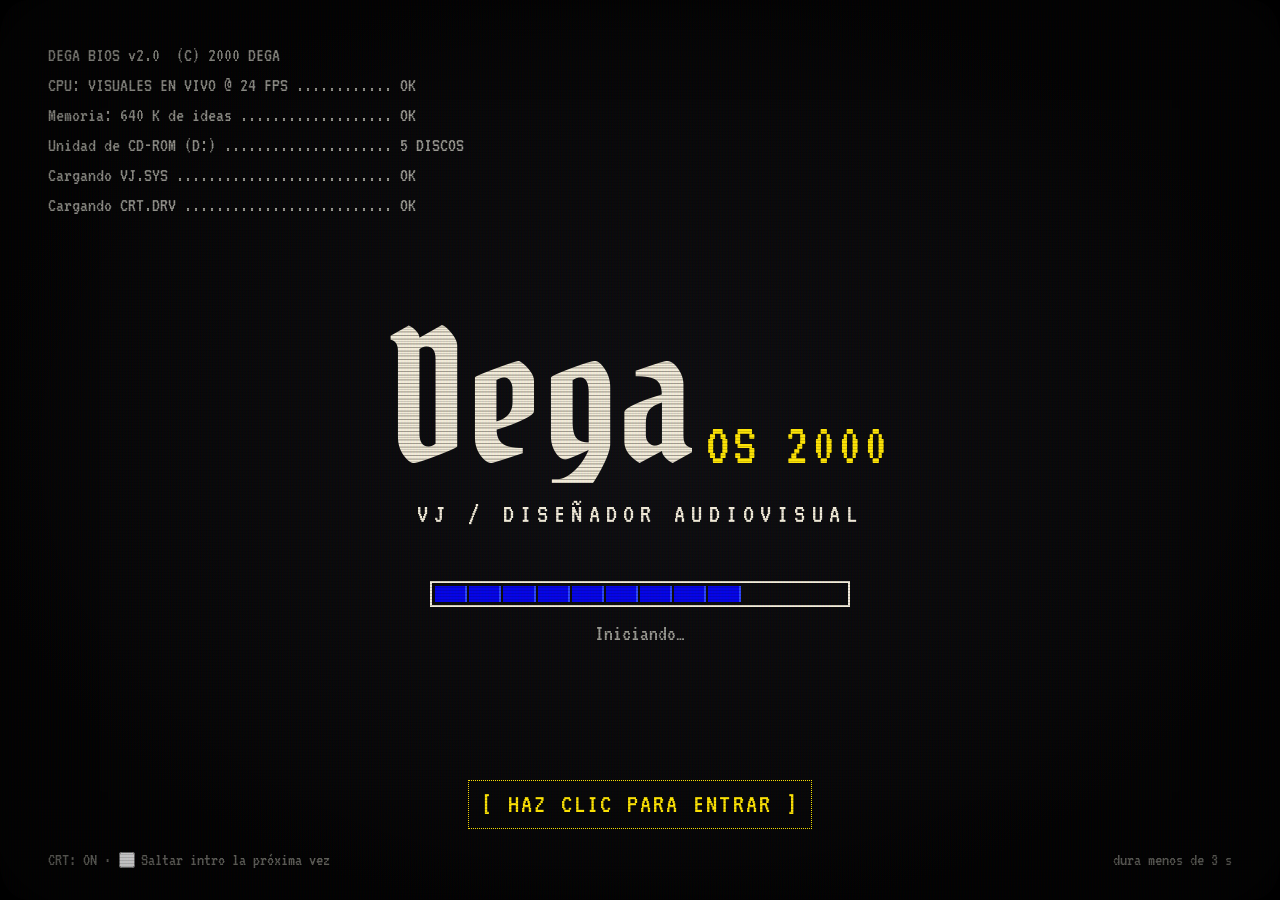
<file: index.html>
<!doctype html>
<html lang="es">
<head>
  <meta charset="utf-8">
  <meta name="viewport" content="width=device-width, initial-scale=1">
  <title>Dega · VJ y diseñador audiovisual — DEGA OS 2000</title>
  <meta name="description" content="Dega (Pablo Gaitán), VJ y diseñador audiovisual en Pereira. Visuales en vivo para conciertos y festivales, videoclips y piezas mixed media.">
  <meta name="theme-color" content="#0000D0">

  <meta property="og:type" content="website">
  <meta property="og:locale" content="es_CO">
  <meta property="og:title" content="Dega · VJ y diseñador audiovisual">
  <meta property="og:description" content="Que nadie olvide lo que vio en tu concierto. Visuales en vivo, videoclips y mixed media.">
  <meta property="og:image" content="https://degatopa.github.io/assets/og.jpg">
  <meta name="twitter:card" content="summary_large_image">

  <link rel="icon" href="favicon.svg" type="image/svg+xml">

  <link rel="preconnect" href="https://fonts.googleapis.com">
  <link rel="preconnect" href="https://fonts.gstatic.com" crossorigin>
  <!-- Las fuentes cargan sin bloquear la primera pintada (mientras tanto se usan las del sistema). -->
  <link rel="preload" as="style" href="https://fonts.googleapis.com/css2?family=IBM+Plex+Mono:wght@400;600&family=Pirata+One&family=VT323&display=swap" onload="this.onload=null;this.rel='stylesheet'">
  <noscript><link rel="stylesheet" href="https://fonts.googleapis.com/css2?family=IBM+Plex+Mono:wght@400;600&family=Pirata+One&family=VT323&display=swap"></noscript>

  <!-- Aplica el estado del filtro CRT antes de pintar, para que no parpadee al cargar. -->
  <script>
    try {
      var p = JSON.parse(localStorage.getItem('dega-os:prefs')) || {};
      if (p.crt === false) document.documentElement.classList.add('sin-crt');
      if (typeof p.intensidad === 'number') document.documentElement.style.setProperty('--crt', (0.25 + p.intensidad / 100 * 0.75).toFixed(2));
      if (p.saltarIntro) document.documentElement.classList.add('sin-intro');
    } catch (e) {}
    document.documentElement.classList.add('js');
  </script>

  <link rel="stylesheet" href="css/base.css">
  <link rel="stylesheet" href="css/apps.css">
  <script type="module" src="js/main.js"></script>
</head>
<body>
  <!-- Pantalla de arranque: va primero para que sea lo que se ve al abrir la página. js/arranque.js la anima. -->
  <div class="arranque" id="arranque" role="dialog" aria-label="Arranque de DEGA OS">
    <div class="arranque__registro" aria-hidden="true"></div>
    <div class="arranque__centro">
      <p class="arranque__logo"><span class="marca">Dega</span><span class="arranque__os">OS 2000</span></p>
      <p class="arranque__lema">VJ / DISEÑADOR AUDIOVISUAL</p>
      <div class="arranque__barra" role="progressbar" aria-label="Cargando DEGA OS" aria-valuemin="0" aria-valuemax="100" aria-valuenow="0"><span></span></div>
      <p class="arranque__estado" aria-live="polite">Cargando datos…</p>
    </div>
    <button type="button" class="arranque__entrar">[ HAZ CLIC PARA ENTRAR ]</button>
    <div class="arranque__pie">
      <span>CRT: <span data-crt>ON</span> ·</span>
      <label class="arranque__saltar"><input type="checkbox"> Saltar intro la próxima vez</label>
      <span class="arranque__duracion">dura menos de 3 s</span>
    </div>
  </div>

  <a class="saltar" href="simple.html">Ir a la versión simple del portafolio</a>

  <!-- Barra superior del modo móvil -->
  <header class="pocket">
    <span class="pocket__nombre">DEGA OS · POCKET</span>
    <button type="button" class="led-crt" data-led aria-pressed="true" title="Encender o apagar el filtro CRT">CRT</button>
    <time class="pocket__hora" data-reloj="24"></time>
  </header>

  <main id="escritorio" class="escritorio">
    <h1 class="sr-only">Dega, VJ y diseñador audiovisual: portafolio DEGA OS 2000</h1>
    <div class="escritorio__marca" aria-hidden="true">Dega</div>
    <div class="escritorio__firma" aria-hidden="true">DEGA OS</div>

    <div class="pocket-portada">
      <p class="pocket-portada__logo"><span class="marca">Dega</span> <span class="pocket-portada__os">OS 2000</span></p>
      <p class="pocket-portada__rol">VJ / DISEÑADOR AUDIOVISUAL</p>
      <div class="pocket-portada__bienvenido" data-bienvenido-movil></div>
    </div>

    <nav class="iconos" aria-label="Escritorio">
      <ul class="iconos__lista" data-iconos></ul>
    </nav>

    <div class="ventanas" data-ventanas></div>
  </main>

  <footer class="barra">
    <button type="button" class="inicio" aria-haspopup="menu" aria-expanded="false" aria-controls="menu-inicio">
      <span class="logo-d" aria-hidden="true">D</span>Inicio
    </button>
    <div class="barra__tareas" role="group" aria-label="Ventanas abiertas" data-tareas></div>
    <div class="bandeja">
      <button type="button" class="led-crt" data-led aria-pressed="true" title="Encender o apagar el filtro CRT">CRT</button>
      <time class="bandeja__hora" data-reloj="12"></time>
    </div>
  </footer>

  <div id="menu-inicio" class="menu" role="menu" aria-label="Menú Inicio" hidden>
    <div class="menu__franja" aria-hidden="true"><span>Dega <b>OS 2000</b></span></div>
    <div class="menu__lista" data-menu></div>
  </div>

  <div class="apagado" hidden data-apagado>
    <p>Apagando DEGA OS…</p>
  </div>

  <div class="crt" aria-hidden="true">
    <div class="crt__rgb"></div>
    <div class="crt__lineas"></div>
    <div class="crt__parpadeo"></div>
    <div class="crt__vineta"></div>
  </div>

  <!-- simple:inicio -->
  <noscript>
    <div class="sin-js">
  <header>
    <h1>Dega · VJ y diseñador audiovisual</h1>
    <p><strong>Haz que tu música se pueda ver</strong></p>
    <p>Soy DEGA, un VJ y diseñador audiovisual capaz de crear y diseñar el universo visual de tu música. ¿Qué esperas?</p>
    <p><a href="#contacto">ESCRÍBEME PARA TU FECHA</a> · <a href="./">Ver DEGA OS 2000 (versión completa)</a></p>
  </header>

  <section id="reel">
    <h2>Reel 2026</h2>
    <video controls preload="none" playsinline poster="assets/videos/REEL_2026-portada.webp" aria-label="Reel 2026 de Dega">
      
      
      <source src="assets/videos/REEL_2026-1080.mp4" type="video/mp4">
    </video>
    <p>FESTIVAL ESTÉREO PICNIC 2025 /// GANADOR · BATALLA DE LOS DJS · MEJOR MEZCLA VJ EN VIVO /// JULIANA QUÉDATE OTRO DÍA /// ZÁLIMA /// ROCKET BAND</p>
  </section>

  <section id="trabajos">
    <h2>Trabajos</h2>
    
    <article>
      <h3>Juliana Quédate Otro Día en el Festival Estéreo Picnic</h3>
      <p>Rock Alternativo · 30.03.2025 · Juliana Quédate Otro Día</p>
      <p>Un canal de televisión de otro mundo emite algunas particularidades del sitio más singular del mundo: Colombia</p>
      <video controls preload="none" playsinline poster="assets/videos/FEP_2025_ESCENARIO-portada.webp" aria-label="Juliana Quédate Otro Día en el Festival Estéreo Picnic">
      
      
      <source src="assets/videos/FEP_2025_ESCENARIO-1080.mp4" type="video/mp4">
    </video>
    </article>
    <article>
      <h3>Batalla de los DJs (ganador, mejor mezcla VJ en vivo)</h3>
      <p>Hard techno · 2024 · DJ Katarsis</p>
      <p>Experimentación visual a partir de imágenes de archivo</p>
      <video controls preload="none" playsinline poster="assets/videos/BATALLA_DJS-portada.webp" aria-label="Batalla de los DJs (ganador, mejor mezcla VJ en vivo)">
      
      
      <source src="assets/videos/BATALLA_DJS-1080.mp4" type="video/mp4">
    </video>
    </article>
    <article>
      <h3>«La Culpa»</h3>
      <p>Videoclip · Nominado en Bogoshorts · 2026 · Juliana Quédate Otro Día</p>
      <p>Atrapada en su rutina laboral, Lucía, una asesora al cliente encuentra un escape en su televisión, hasta que empieza a soñar que hace parte de uno de ellos y sueña que por fin puede ganar algo.</p>
      <video controls preload="none" playsinline poster="assets/videos/LA_CULPA-portada.webp" aria-label="«La Culpa»">
      
      
      <source src="assets/videos/LA_CULPA-1080.mp4" type="video/mp4">
    </video>
    </article>
    <article>
      <h3>«Entre Sábanas»</h3>
      <p>Rock Alternativo · 2026 · Zálima</p>
      <p>Un hombre con parecido a Edwin Cardona vive solo en su apartamento tras romper con su pareja, esa casa vacía lo hace recordar aquellos momentos donde eran felices.</p>
      <video controls preload="none" playsinline poster="assets/videos/ENTRE_SABANAS-portada.webp" aria-label="«Entre Sábanas»">
      
      
      <source src="assets/videos/ENTRE_SABANAS-1080.mp4" type="video/mp4">
    </video>
    </article>
    <article>
      <h3>«Jugador»</h3>
      <p>Pop alternativo · 2025 · Jaru</p>
      
      <video controls preload="none" playsinline poster="assets/videos/JUGADOR-portada.webp" aria-label="«Jugador»">
      
      
      <source src="assets/videos/JUGADOR-1080.mp4" type="video/mp4">
    </video>
    </article>
    <article>
      <h3>«Inmortal»</h3>
      <p>Rock - Mixed Media · 2023 · Rocket Band</p>
      <p>Izquierdo, el vocalista de rocket band, se encuentra en un sueño donde es perseguido por una presencia que es inmortal, y el tiene que descubrir quien es esa entidad y por que lo sigue a el</p>
      <video controls preload="none" playsinline poster="assets/videos/INMORTAL-portada.webp" aria-label="«Inmortal»">
      
      
      <source src="assets/videos/INMORTAL-1080.mp4" type="video/mp4">
    </video>
    </article>
    <article>
      <h3>Remake de intro de «Se7en»</h3>
      <p>Thriller  · 2023 · Mar Betancourt</p>
      <p>Remake de la icónica intro de la película &quot;Se7en&quot; de David Fincher</p>
      <video controls preload="none" playsinline poster="assets/videos/SE7EN_REMAKE-portada.webp" aria-label="Remake de intro de «Se7en»">
      
      
      <source src="assets/videos/SE7EN_REMAKE-1080.mp4" type="video/mp4">
    </video>
    </article>
    <article>
      <h3>«León no puede mirar por la ventana»</h3>
      <p>Drama · 2025 · Pablo Gaitán (Dega)</p>
      <p>León, un gato bibliotecario que vive su última vida, recibe una carta de uno de los amoríos que lo invita a que su vida no sea como las otras ocho que vivió.</p>
      <video controls preload="none" playsinline poster="assets/videos/LEON_VENTANA-portada.webp" aria-label="«León no puede mirar por la ventana»">
      
      
      <source src="assets/videos/LEON_VENTANA-1080.mp4" type="video/mp4">
    </video>
    </article>
    <article>
      <h3>«Anhelo de mortalidad»</h3>
      <p>Drama · 2024 · Pablo Gaitán (Dega)</p>
      <p>Un vampiro agotado por su existencia, busca una nueva presa sin saber que esta será la última</p>
      <video controls preload="none" playsinline poster="assets/videos/ANHELO_MORTALIDAD-portada.webp" aria-label="«Anhelo de mortalidad»">
      
      
      <source src="assets/videos/ANHELO_MORTALIDAD-1080.mp4" type="video/mp4">
    </video>
    </article>
    <article>
      <h3>«Pra mim»</h3>
      <p>Drama - Terror - Comedia · 2025 · Pablo Gaitán (Dega)</p>
      <p>Un joven en medio de una noche de desvelo se queda dormido y se sumerge en un sueño donde conoce a tres personajes particulares para descubrir cual es el sentido de crear</p>
      <video controls preload="none" playsinline poster="assets/videos/PRA_MIM-portada.webp" aria-label="«Pra mim»">
      
      
      <source src="assets/videos/PRA_MIM-1080.mp4" type="video/mp4">
    </video>
    </article>
    <article>
      <h3>«Como gato de noche»</h3>
      <p>Terror analógico · 2025 · Pablo Gaitán (Dega)</p>
      <p>Un gato vive una noche tranquila junto a su dueña hasta que la presencia de un posible cambiaformas quita la paz.</p>
      <video controls preload="none" playsinline poster="assets/videos/GATO_DE_NOCHE-portada.webp" aria-label="«Como gato de noche»">
      
      
      <source src="assets/videos/GATO_DE_NOCHE-1080.mp4" type="video/mp4">
    </video>
    </article>
  </section>

  <section id="como-trabajo">
    <h2>Cómo trabajo</h2>
    <p>Dega es el nombre de VJ de Pablo Gaitán, un diseñador audiovisual capaz de crear un universo visual que abarca visuales en vivo, videoclips y otros tipos de piezas publicitarias. El trabaja cada proyecto en cuatro simples pasos: escuchar, proponer, diseñar y operar.</p>
    <p>Descubrió los visuales en vivo experimentando con GLMixer y en 2024 ganó la Batalla de los DJs como mejor mezcla VJ en vivo, lo que lo llevó a realizar el show de visuales de Juliana Quédate Otro Día en el Festival Estéreo Picnic, con quienes posteriormente realizó el videoclip de &quot;La Culpa&quot; el cual está nominado a &quot;Mejor Videoclip Nacional&quot; en Bogoshorts</p>
    <ol>
      <li><strong>Escuchar.</strong> La parte más esencial de todo el proceso, conocer tu música, conectar con ella, y a partir de ello empezar a desglosarla, entender que querías contar con esa obra, por qué querías contarla, y empezar a indagar en todas esas imágenes que se van creando dentro de mi cabeza cuando escucho o pienso en esa canción.

Luego me reúno contigo y me adentro en ese universo que tienes dentro de tu cabeza, te pregunto como ves tu esa canción, como te la imaginas que se ve y busco entenderla desde tu perspectiva para saber que quieres transmitirle al público. </li>
      <li><strong>Proponer.</strong> Acá yo empiezo a maquinar dentro de mi cabeza como darle forma a aquellas ideas sueltas que compartimos en la reunión y la vuelvo una propuesta visual, te doy un look para esa canción y te ejemplifico todo: la paleta de colores, la textura, mis referentes. Preparo todos los elementos para que tu te hagas una idea de como va a ser todo ese universo visual que va a darle vida visualmente a tu obra

Si gusta se queda, si no, hay dos rondas más gratuitas para poder seguir proponiendo y seguir dandole forma a todo.</li>
      <li><strong>Diseñar.</strong> Este es el momento donde ocurre la verdadera acción. Acá la idea se vuelve tangible, todo lo propuesto comienza a cobrar vida, y tu, vas a ver cada uno de esos procesos, y vas a ser parte de ellos y poder ver con tus propios ojos como se crea la imagen, como se le da una nueva vida a tu música.

Cuando se acaba el proceso de diseño y esa obra ya está viva y es tangible, hay dos rondas de cambios gratuitas para poder ajustarla más a la visión que tienes tu de la imagen.<ul><li>Software: Resolume Arena, TouchDesigner, After Effects, Premiere, Blender</li><li>Equipo: Computador, dos cámaras, HDMI inalámbrico y dos controladores MIDI</li><li>Operación: En vivo</li><li>Ciudades: Pereira, Bogotá y Cali</li></ul></li>
      <li><strong>Operar.</strong> Este último paso es el que más se disfruta, el día tan esperado. El videoclip se estrena, las visuales aparecen en tu show; Y aquel espectador que tanto amaba esa canción que hiciste, podrá verla, disfrutarla y ahondar más en aquello que generaba esa canción dentro de sí, haciendo que tenga un valor más grande para el poder ver aquello que tanto ama escuchar.</li>
      <li><strong>Demo para tu canción.</strong> Qué esperas a poder vivir esto, envíame una canción y te hago una demo visual, para que veas el resultado antes de decidir.</li>
    </ol>
  </section>

  <section id="software">
    <h2>Software</h2>
    <ul>
      <li><strong>Resolume Arena</strong>: Mezclar y operar en vivo</li>
      <li><strong>TouchDesigner</strong>: Visuales generativas y audioreactivas en tiempo real</li>
      <li><strong>After Effects</strong>: Animación y composición</li>
      <li><strong>Premiere</strong>: Edición de videoclips, cortometrajes y reels</li>
      <li><strong>Blender</strong>: Modelado y animaciones 3D</li>
    </ul>
  </section>

  <section id="titulos">
    <h2>Títulos</h2>
    <ul>
      <li>Mejor mezcla VJ en vivo, Batalla de los DJs, 2024</li>
      <li>Mejor Videoclip Nacional, Festival Internacional Bogoshorts, 2026</li>
      <li>Diseño Audiovisual, Universidad Católica de Pereira, En curso · 8.º semestre</li>
    </ul>
  </section>

  <section id="sobre-mi">
    <h2>Sobre mí</h2>
    <p>Soy Pablo Gaitán alias &quot;DEGA&quot;, soy un VJ y diseñador audiovisual bogotano. Descubrí los visuales en vivo gracias a una profesora que me puso a experimentar con GLMixer y me animó a competir en la Batalla de los DJs, donde gané a mejor mezcla VJ en vivo.</p>
    <p>Después pasé por videoclips, cortometrajes y videoensayos, y volví al escenario en el Festival Estéreo Picnic 2025 con Juliana Quédate Otro Día, lo cual me permitió tener una conexión sólida con ellos y empezar a crear un universo visual narrativo que terminó concluyendo en el videoclip de &quot;La Culpa&quot; el cual está nominado a &quot;Mejor Videoclip Nacional&quot; en Bogoshorts. Hoy combino After Effects, Resolume y TouchDesigner para que los visuales y los videoclips no sean un acompañamiento, sino un universo propio que el público recuerde.</p>
    <ul>
      <li><strong>Premios:</strong> Ganador, Batalla de los DJs, mejor mezcla VJ en vivo, 2024; Nominado, 24.ª edición del festival Bogoshorts, «La Culpa»</li>
      <li><strong>Estudios:</strong> Diseño Audiovisual, UCP, 8.º semestre; Diplomado UNISARC 2023; Domestika 2026</li>
      <li><strong>Colectivos y proyectos:</strong> Cara de Pez Lab (productora); Solsticio (colectivo)</li>
      <li><strong>Shows destacados:</strong> FEP con Juliana Quédate Otro Día; Batalla de los DJs 2024; La Culpa - Juliana Quédate Otro Día</li>
      <li><strong>Software instalado:</strong> Resolume Arena · TouchDesigner · After Effects · Premiere · Blender</li>
      <li><strong>Ciudades:</strong> Pereira, Bogotá y Cali</li>
    </ul>
    <p><a href="assets/hoja-de-vida.pdf">Descargar mi hoja de vida (PDF)</a></p>
  </section>

  <section id="acerca">
    <h2>Acerca de esta página</h2>
    <p>Nota aclaratoria: esta página se hizo a través de vibecoding.</p>
    <p>Todos los presets y el pez en 3D los realicé yo, y la idea conceptual pertenece a mi anterior portafolio, que puedes descargar aquí.</p>
    <p><a href="assets/portafolio-anterior.pdf">Descargar mi portafolio anterior (PDF)</a></p>
  </section>

  <section id="hoja-de-vida">
    <h2>Hoja de vida</h2>
    <p><strong>Pablo Gaitán</strong>, Productor Audiovisual. <a href="assets/hoja-de-vida.pdf">Descargar PDF</a></p>
    <p>Estudiante de octavo semestre de Diseño Audiovisual en la Universidad Católica de Pereira, con experiencia en ingeniería de pantallas en eventos en vivo y desarrollo de proyectos creativos. He trabajado como operador de visuales, sonido, cámaras y montaje técnico, participando en eventos institucionales, corporativos y musicales.</p>
    <p>Me caracterizo por ser una persona creativa, analítica y resolutiva, capaz de responder de manera eficiente en escenarios de alta presión, así mismo disfruto de encontrar soluciones innovadoras ante los desafíos técnicos y creativos, aportando así ideas que fortalezcan cada producción, combinando una visión artística con un enfoque práctico y organizado.</p>
    <h3>Educación</h3>
    <ul><li><strong>Tecnología en Producción de Imagen y Sonido | En Curso.</strong> Universidad Católica de Pereira | 2025-1 a 2025-2</li><li><strong>Técnica Profesional en Vídeo, Disc-Jockey y Sonido | Finalizado.</strong> Universidad Católica de Pereira | 2023-1 a 2024-2</li><li><strong>Diplomado en cinematografía con enfoque en lo rural | Finalizado.</strong> Unisarc - Smoke Films | 2023</li><li><strong>Profesional en Diseño Audiovisual | En Curso.</strong> Universidad Católica de Pereira | 2026-1 a Actualidad</li></ul>
    <h3>Experiencia</h3>
    <p><strong>Altura Soluciones | Producción Audiovisual para Eventos (1 año y medio)</strong></p><ul><li>Operación de pantallas LED y sistemas de visuales para eventos corporativos y musicales.</li><li>Montaje y configuración de equipos audiovisuales.</li><li>Participación en eventos para la Secretaría de Deporte de Pereira y el partido MIRA.</li><li>Operación de cámaras para transmisiones y registro audiovisual.</li></ul>
    <p><strong>Juliana Quédate Otro Día | Producción Audiovisual (2 años)</strong></p><ul><li>Desarrollo del show visual para el Festival Estéreo Picnic y el lanzamiento de su segundo álbum.</li><li>Planeación de conceptos visuales para conciertos, videoclips y lanzamientos musicales.</li><li>Escritura, dirección y producción del videoclip &quot;La Culpa&quot;, el cual fue nominado a mejor videoclip en Bogoshorts.</li></ul>
    <h3>Competencias</h3>
    <p><strong>Postproducción audiovisual, Imagen y Audio | 4 años</strong></p><ul><li>Dominio de software de edición: Adobe Premiere, After Effects y DaVinci Resolve.</li><li>Bajo el ámbito de audio, Adobe Audition y Reaper.</li><li>Bajo el ámbito de eventos en vivo, Arena Resolume 7, Touch Designer y OBS.</li></ul>
    <p><strong>Departamento creativo y dirección | 3 años</strong></p><ul><li><strong>Diseño y ejecución de eventos en vivo:</strong> un abanico amplio que abarca desde el montaje de eventos, pasando por la ingeniería de pantallas, y la ejecución y realización de visuales en eventos en vivo.</li><li><strong>Construcción de referencias visuales:</strong> experiencia sólida en la creación de moodboards, integrando referentes visuales provenientes del cine, la música, la moda, la fotografía, el arte contemporáneo y la cultura audiovisual.</li><li><strong>Escritura, Dirección y Producción Audiovisual:</strong> escritura, planificación y organización detallada de los procesos de preproducción, producción y postproducción en obras audiovisuales, ofreciendo un amplio conocimiento de los procesos de realización audiovisual y de sus distintas maneras de funcionar.</li></ul>
    <h3>Habilidades</h3>
    <p>Creatividad e innovación | Resolución de problemas | Trabajo bajo presión | Adaptabilidad | Organización | Comunicación asertiva | Trabajo en equipo | Aprendizaje rápido | Improvisación | Liderazgo | Pensamiento analítico</p>
  </section>

  <section id="contacto">
    <h2>Contacto</h2>
    <p>Disponible para fechas desde noviembre 2026. Respondo en 48 horas.</p>
    <ul>
      <li>Correo: <a href="mailto:jtorradogaitan@gmail.com">jtorradogaitan@gmail.com</a></li>
      <li>WhatsApp: <a href="https://wa.me/573015505008">+57 301 550 5008</a></li>
      <li>Instagram: <a href="https://www.instagram.com/degadegadega/">@degadegadega</a></li>
    </ul>
    <p>Base: Pereira, Bogotá y Cali. Cambios: dos rondas sin costo. Demo: una canción.</p>
  </section>
    </div>
  </noscript>
  <!-- simple:fin -->
</body>
</html>
</file>
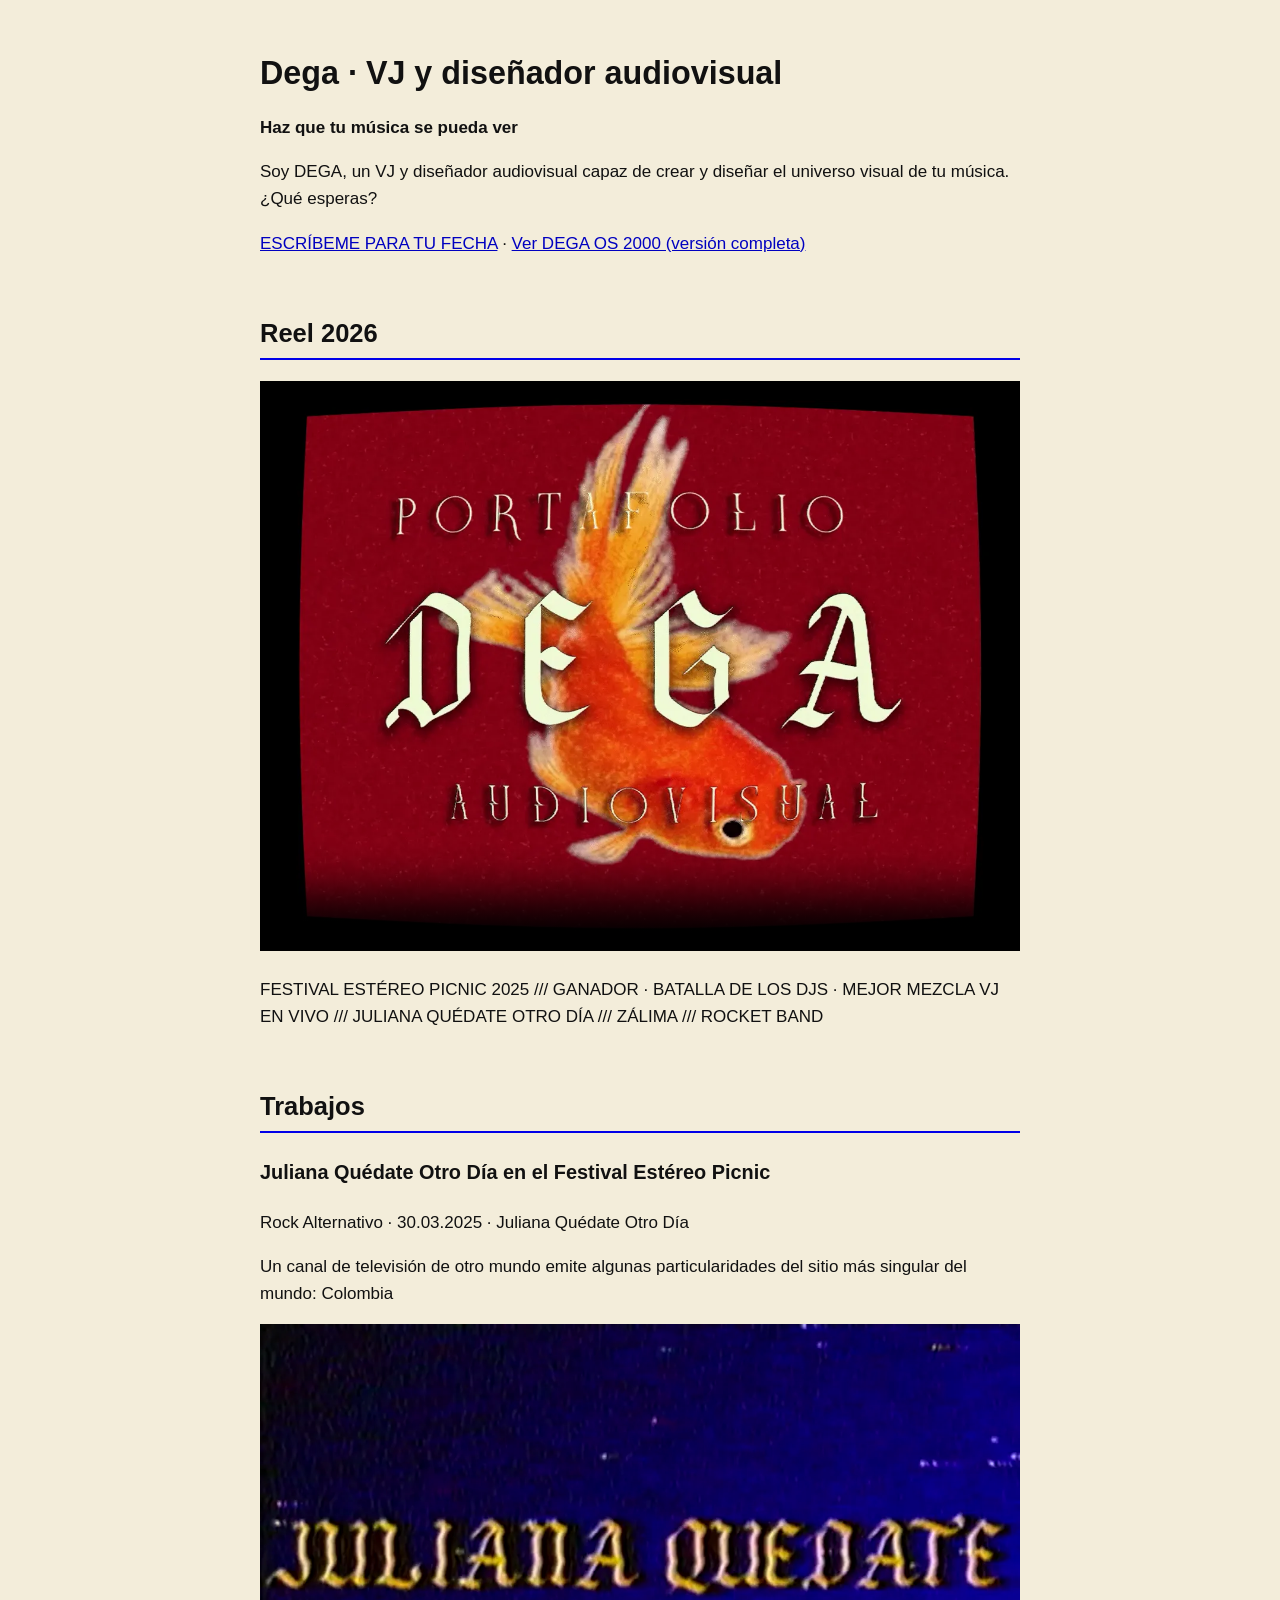
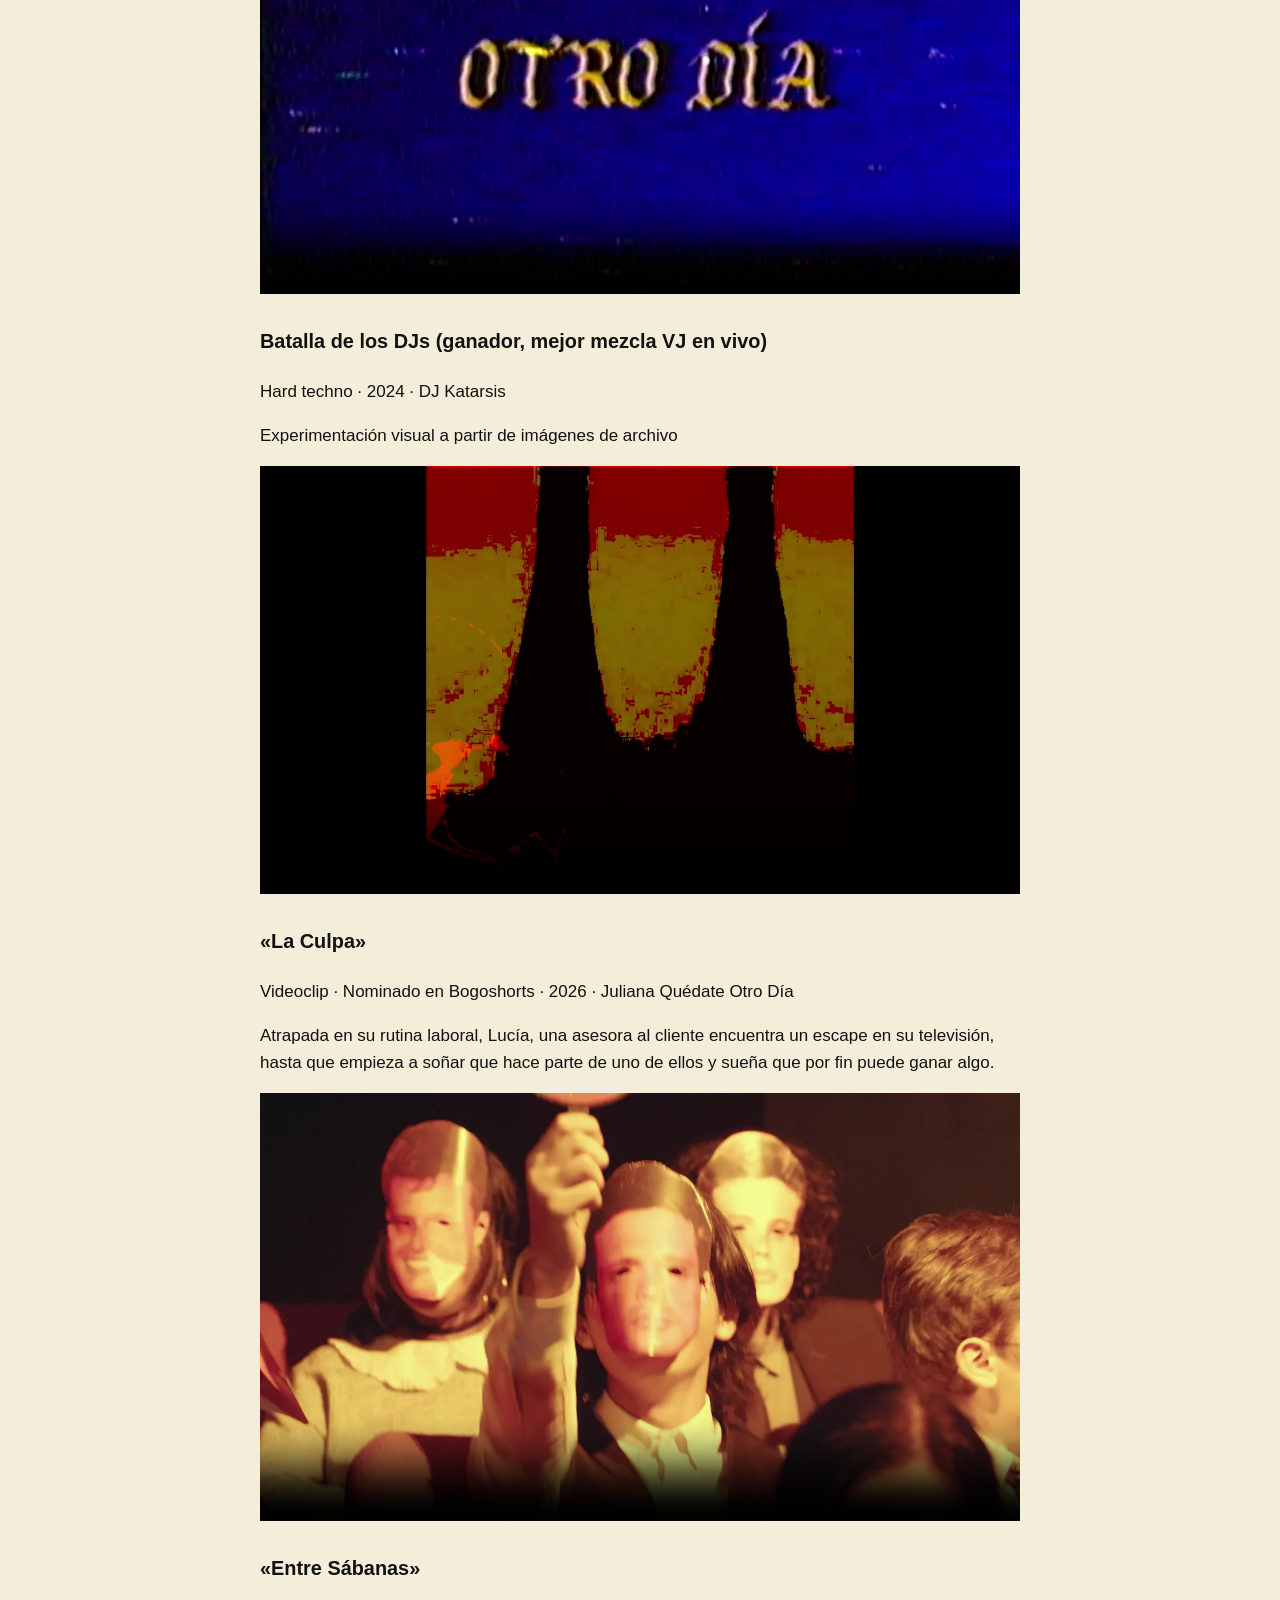
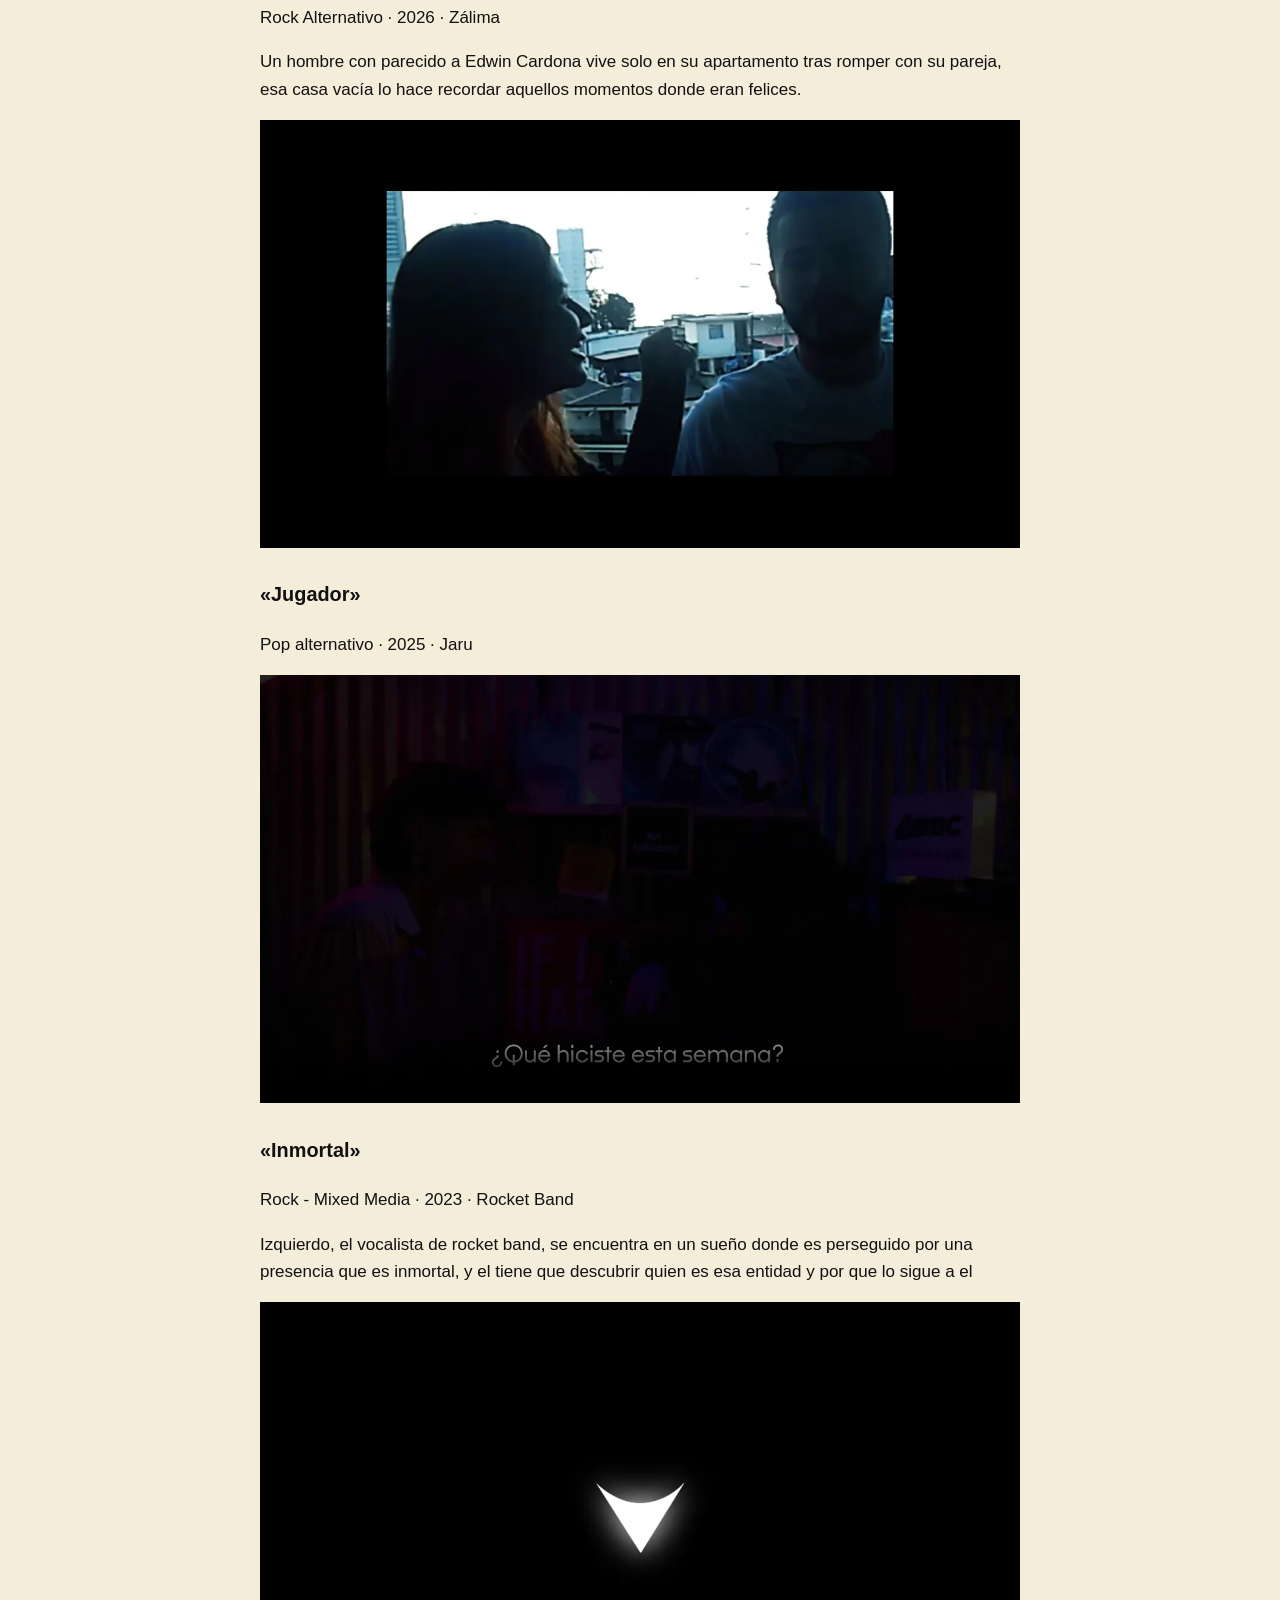
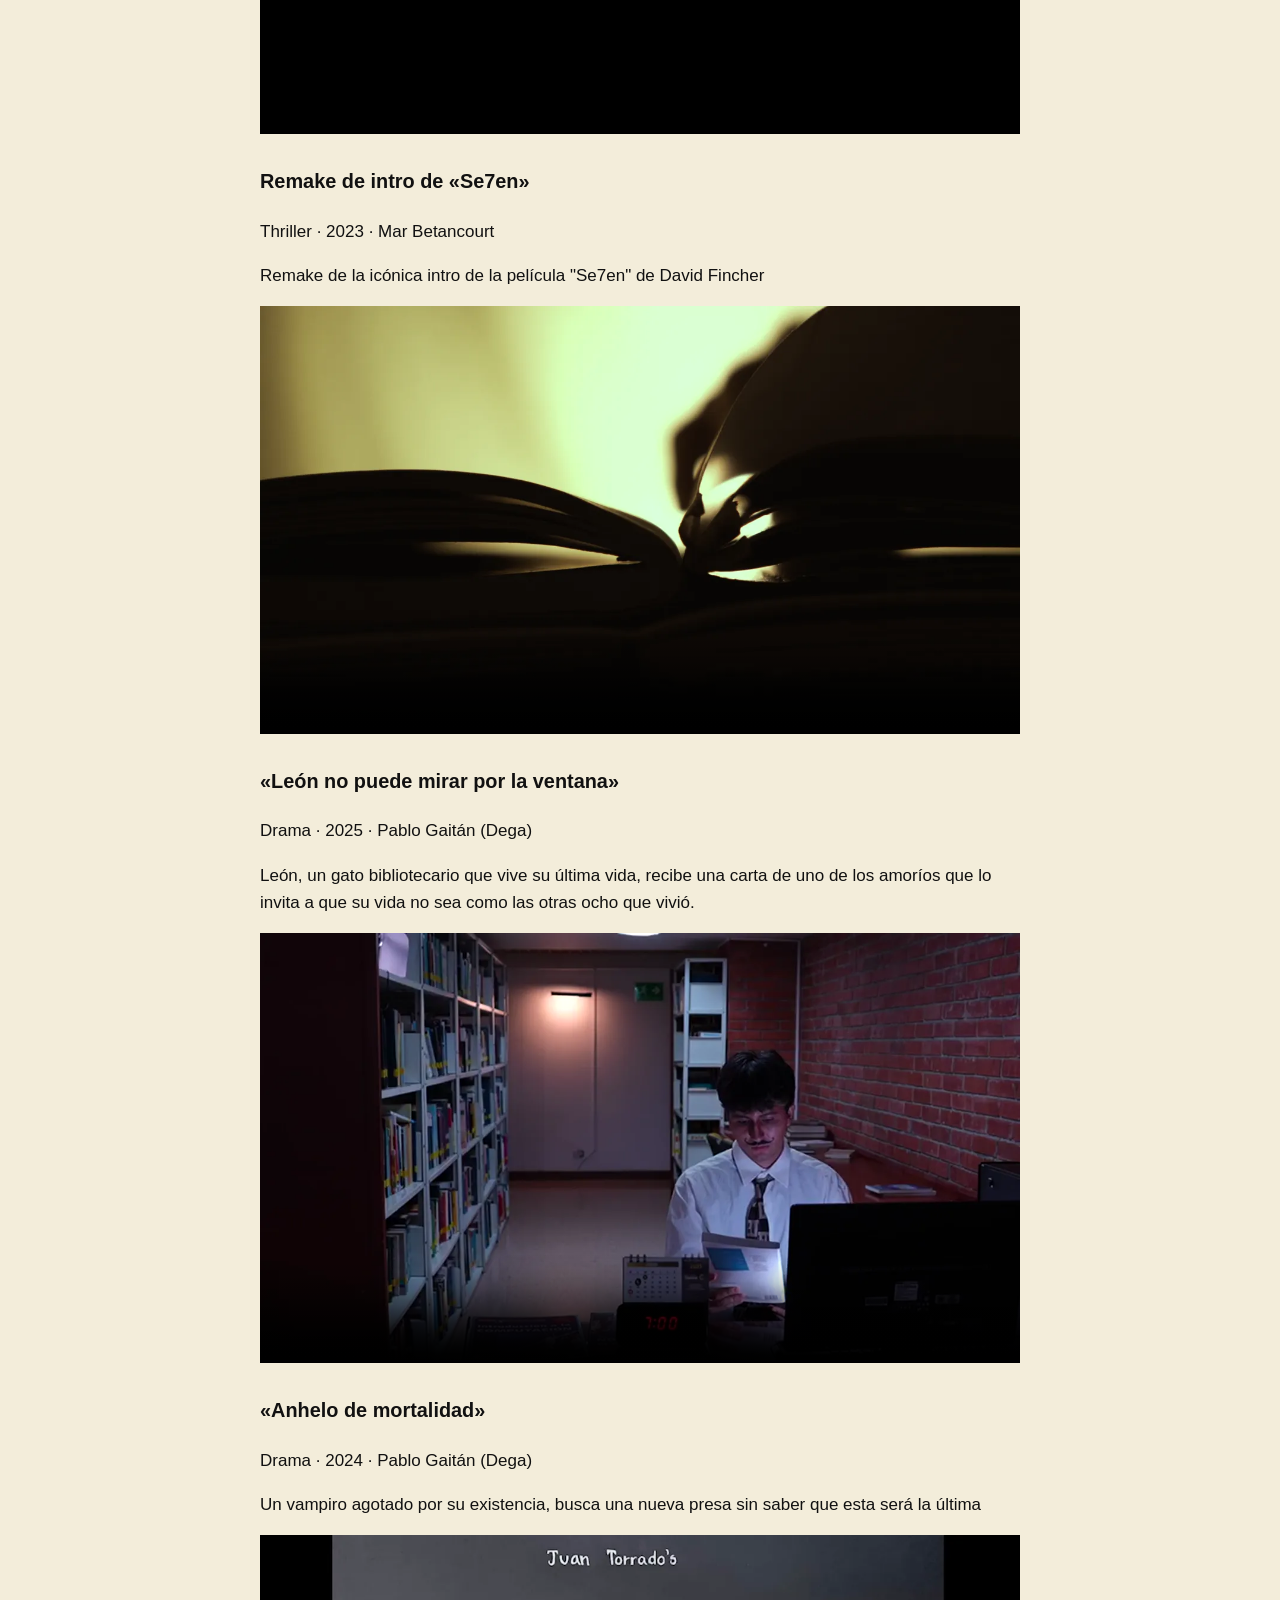
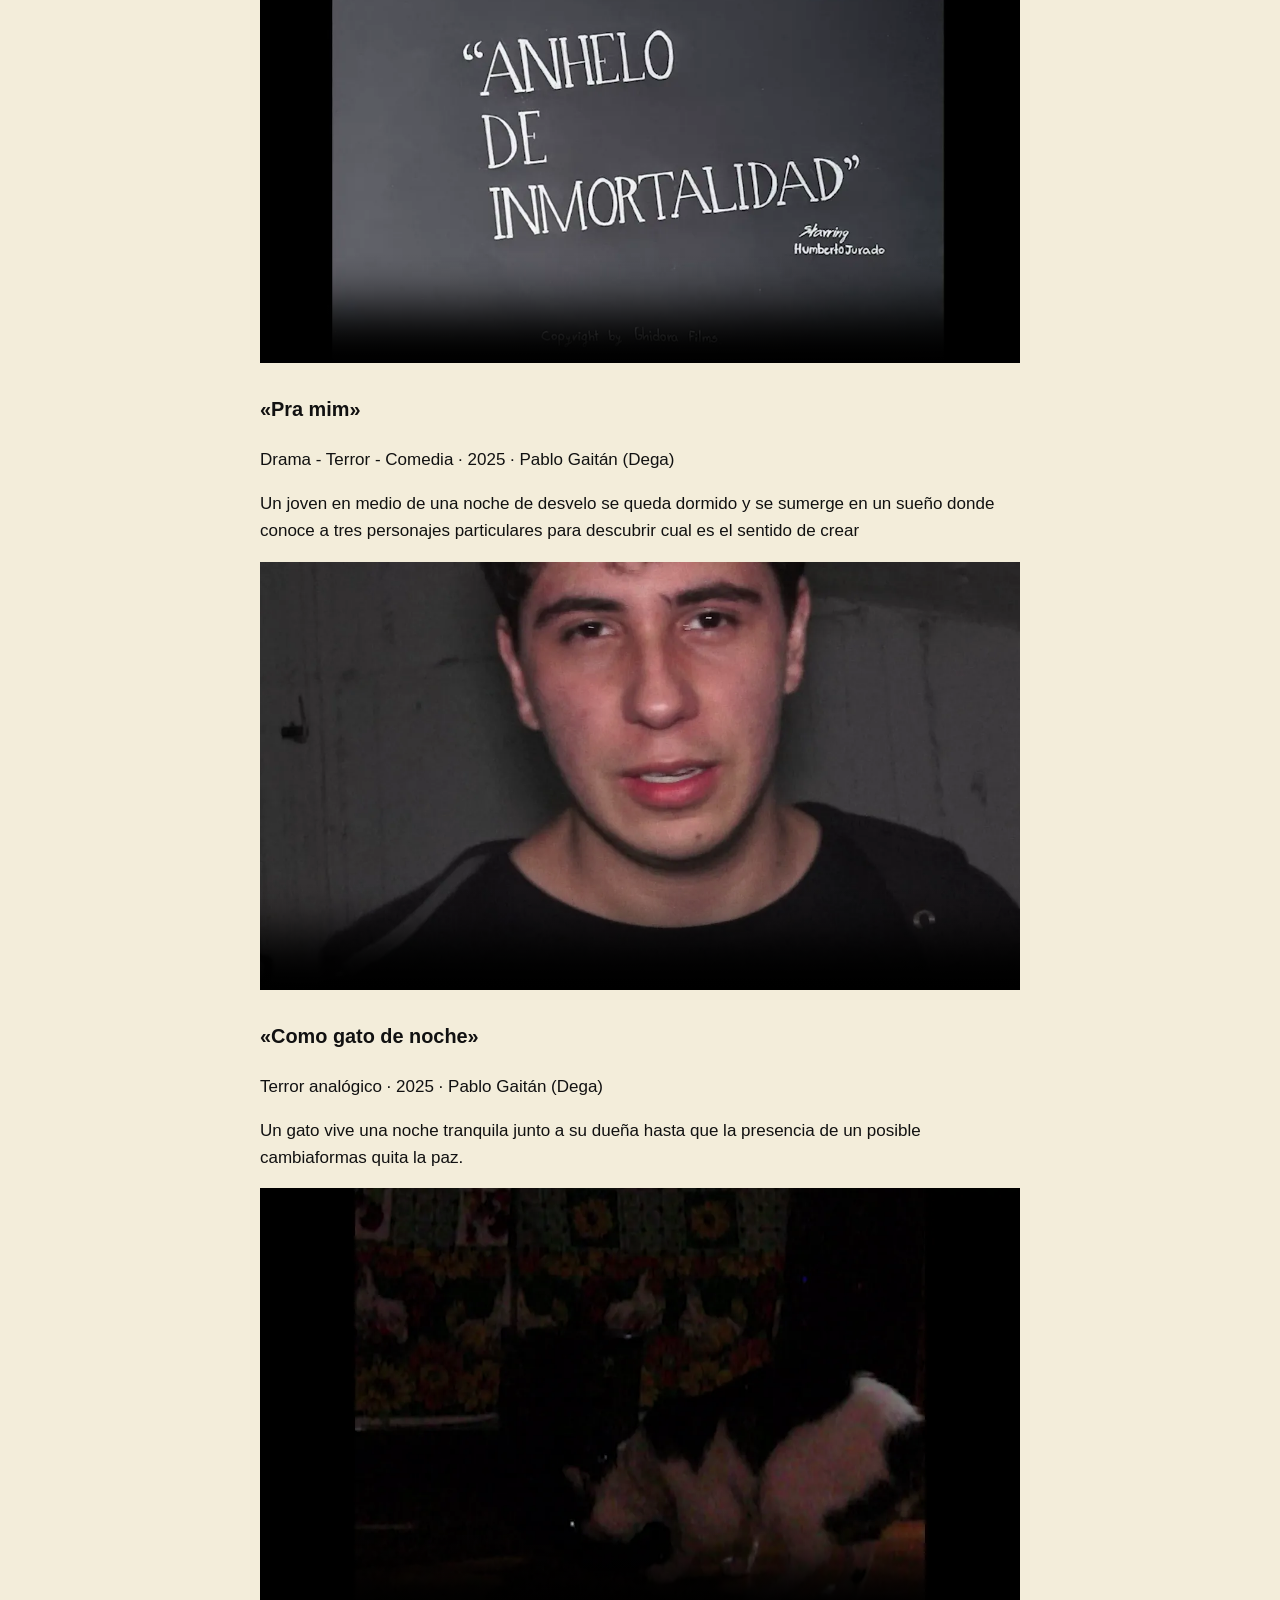
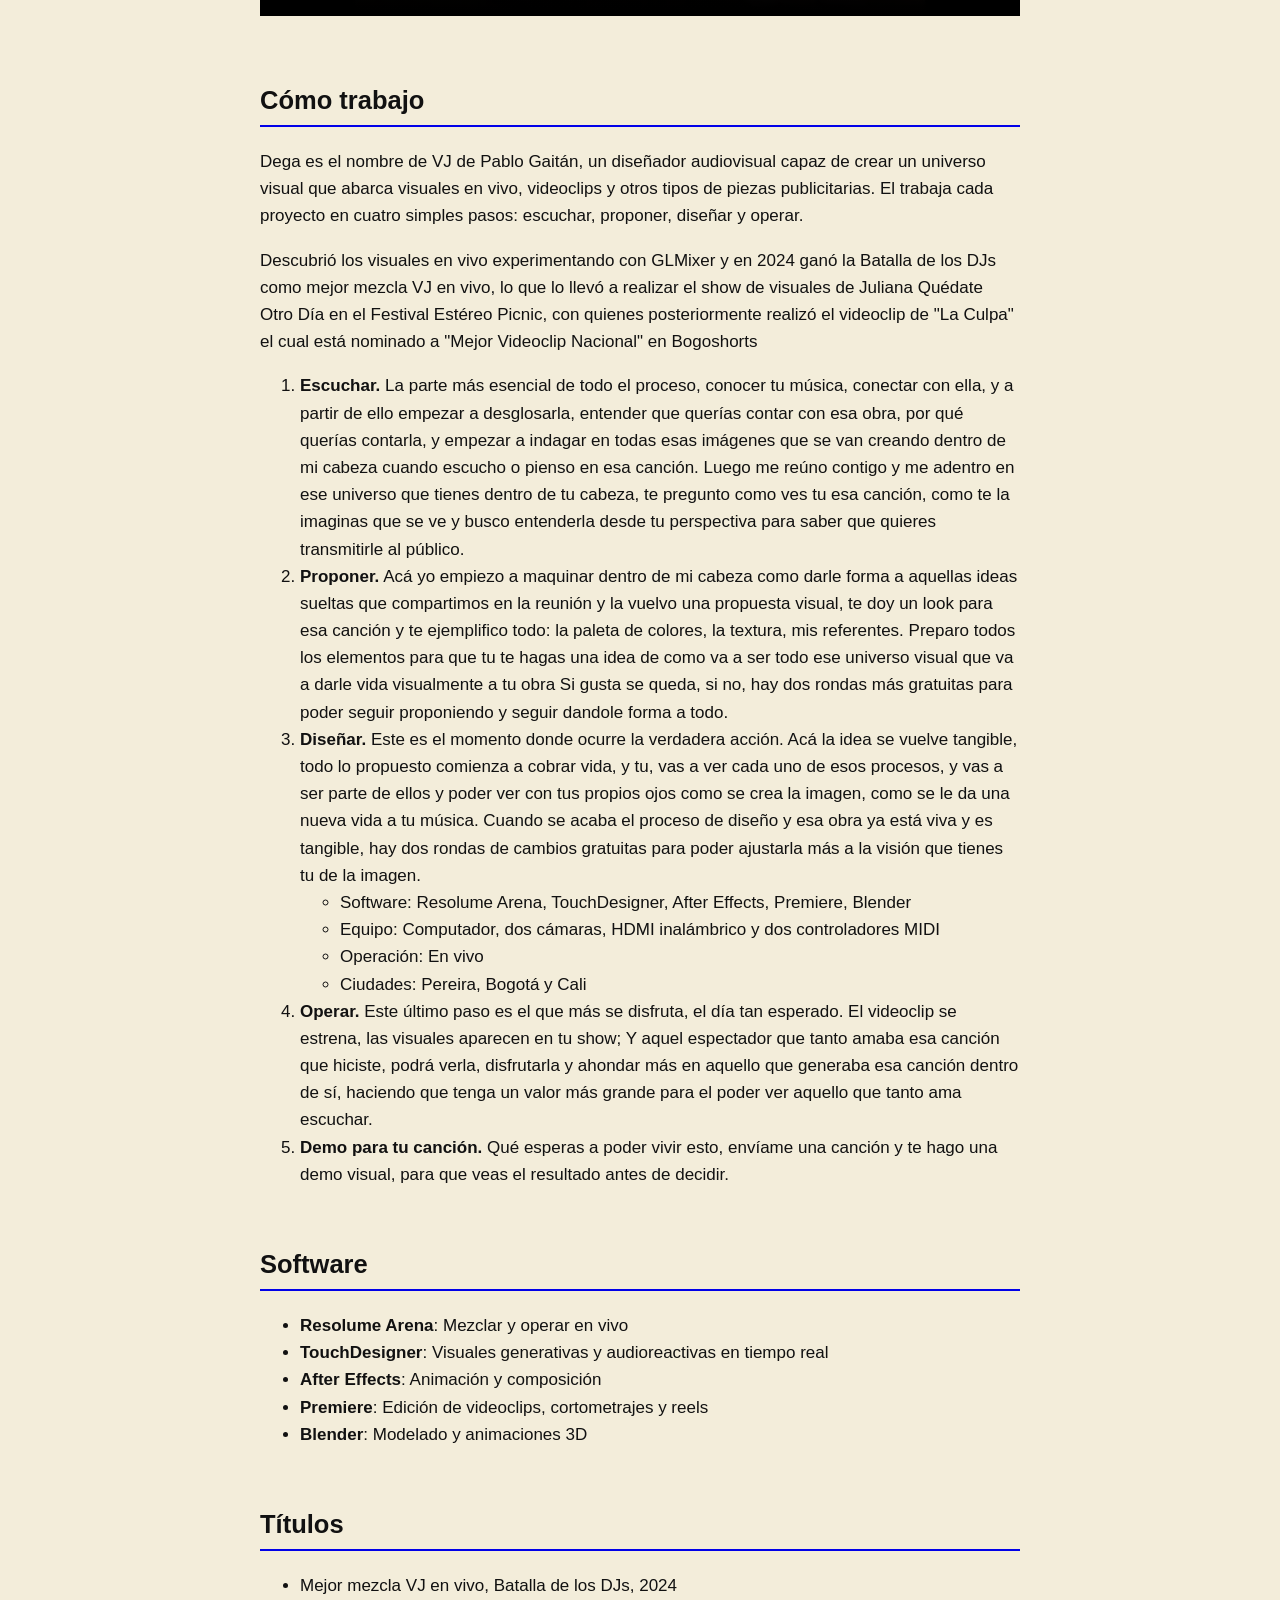
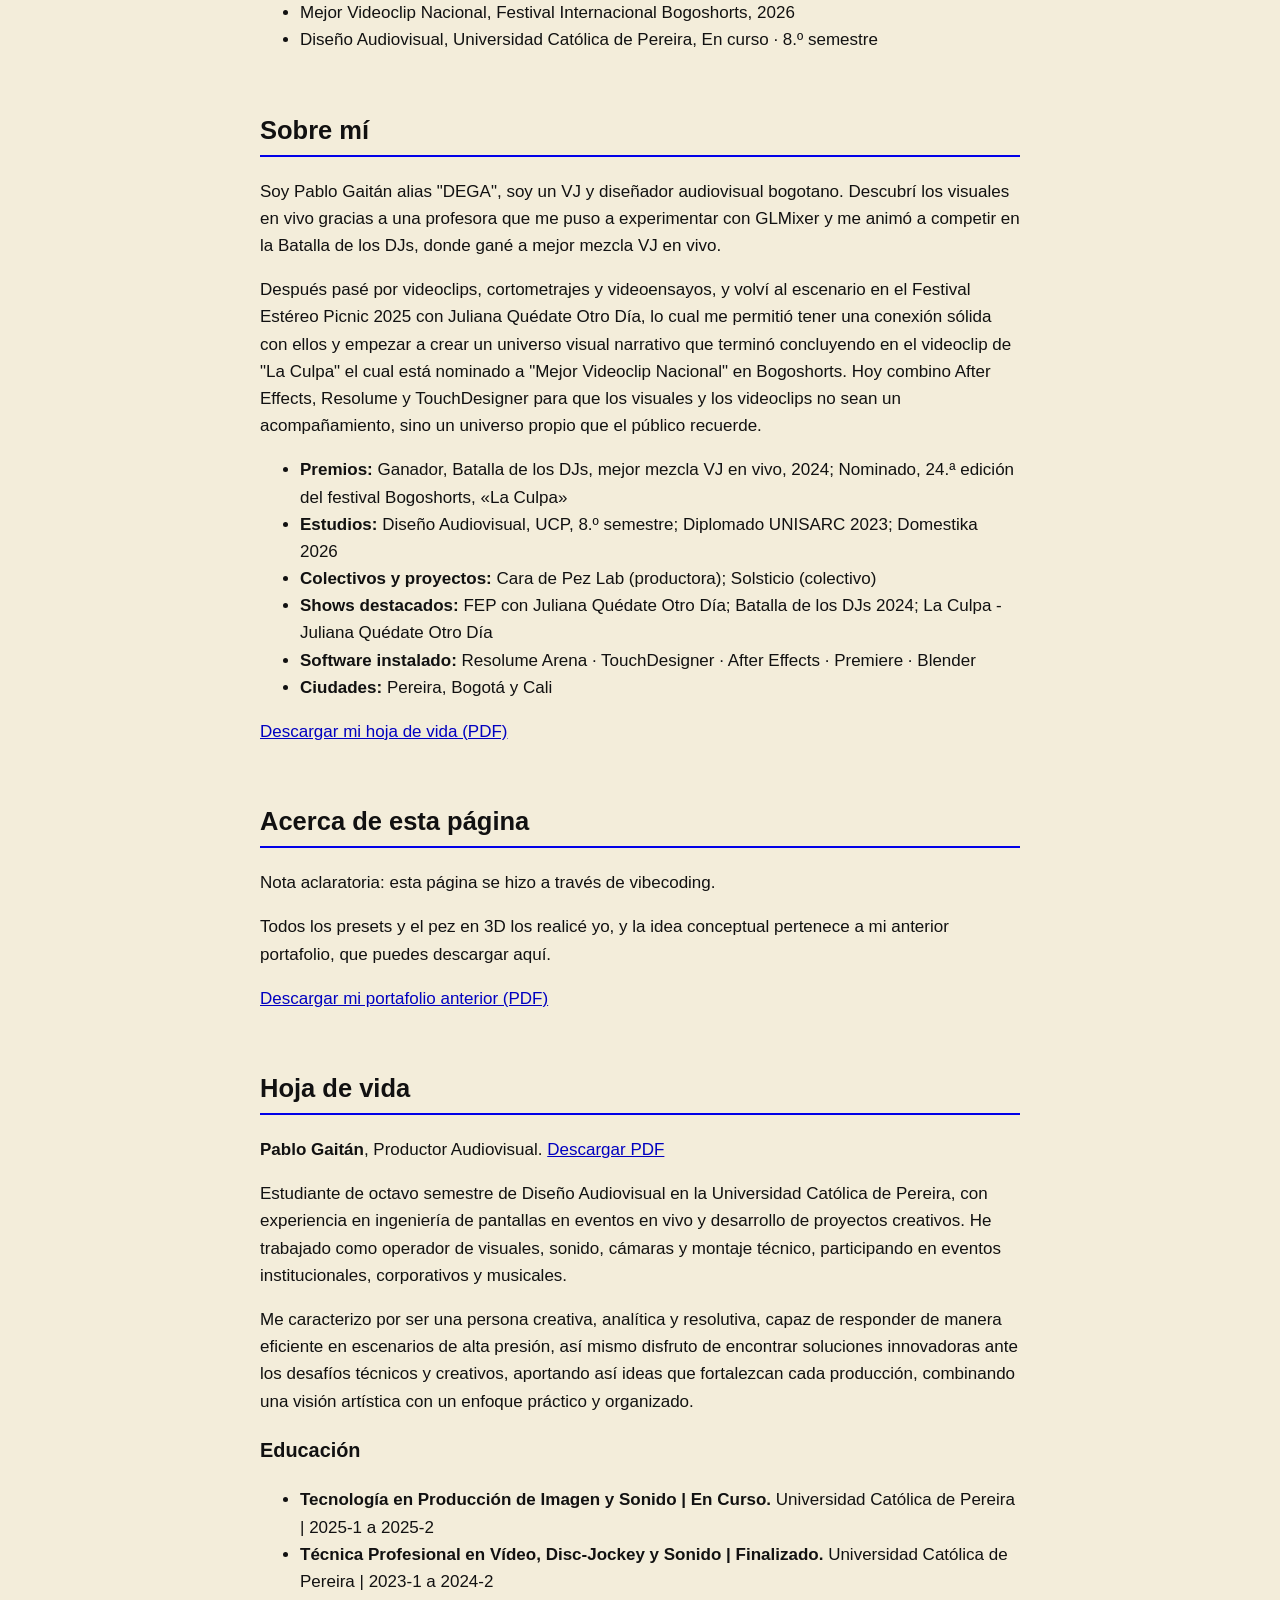
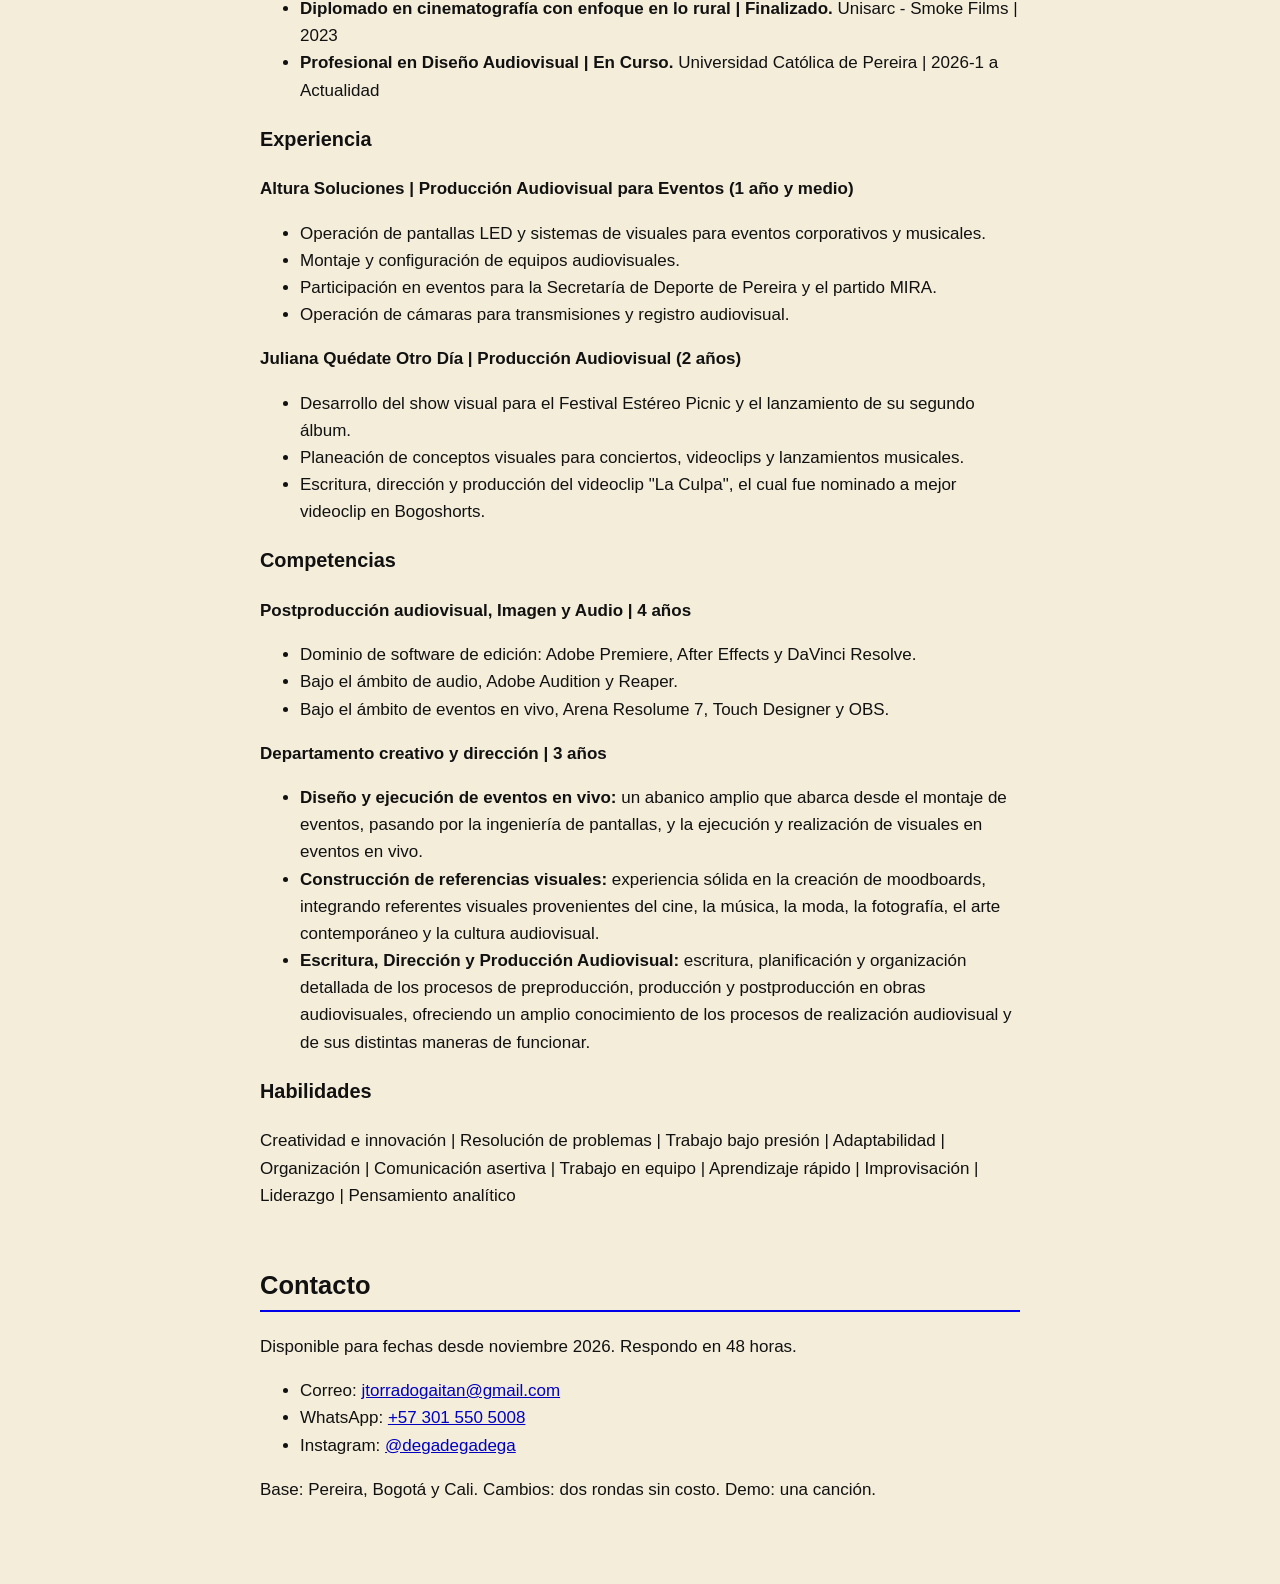
<file: simple.html>
<!doctype html>
<html lang="es">
<head>
  <meta charset="utf-8">
  <meta name="viewport" content="width=device-width, initial-scale=1">
  <title>Dega · VJ y diseñador audiovisual (versión simple)</title>
  <meta name="description" content="Dega (Pablo Gaitán), VJ y diseñador audiovisual. Visuales en vivo para conciertos y festivales, videoclips y piezas publicitarias.">
  <link rel="icon" href="favicon.svg" type="image/svg+xml">
  <style>
    :root { color-scheme: light; }
    body { margin: 0 auto; max-width: 760px; padding: 32px 16px 64px; background: #F3EDDA; color: #111; font: 17px/1.6 Verdana, sans-serif; }
    h1 { font-size: 1.9em; line-height: 1.2; }
    h2 { margin-top: 2.2em; padding-bottom: 4px; border-bottom: 2px solid #0000E8; }
    a { color: #0000C0; }
    a:focus-visible { outline: 2px solid #111; outline-offset: 2px; }
    video { width: 100%; height: auto; background: #000; }
    article { margin: 1.4em 0; }
  </style>
</head>
<body>
<!-- Generado por scripts/generar-simple.mjs a partir de data/*.json: no lo edites a mano. -->

  <header>
    <h1>Dega · VJ y diseñador audiovisual</h1>
    <p><strong>Haz que tu música se pueda ver</strong></p>
    <p>Soy DEGA, un VJ y diseñador audiovisual capaz de crear y diseñar el universo visual de tu música. ¿Qué esperas?</p>
    <p><a href="#contacto">ESCRÍBEME PARA TU FECHA</a> · <a href="./">Ver DEGA OS 2000 (versión completa)</a></p>
  </header>

  <section id="reel">
    <h2>Reel 2026</h2>
    <video controls preload="none" playsinline poster="assets/videos/REEL_2026-portada.webp" aria-label="Reel 2026 de Dega">
      
      
      <source src="assets/videos/REEL_2026-1080.mp4" type="video/mp4">
    </video>
    <p>FESTIVAL ESTÉREO PICNIC 2025 /// GANADOR · BATALLA DE LOS DJS · MEJOR MEZCLA VJ EN VIVO /// JULIANA QUÉDATE OTRO DÍA /// ZÁLIMA /// ROCKET BAND</p>
  </section>

  <section id="trabajos">
    <h2>Trabajos</h2>
    
    <article>
      <h3>Juliana Quédate Otro Día en el Festival Estéreo Picnic</h3>
      <p>Rock Alternativo · 30.03.2025 · Juliana Quédate Otro Día</p>
      <p>Un canal de televisión de otro mundo emite algunas particularidades del sitio más singular del mundo: Colombia</p>
      <video controls preload="none" playsinline poster="assets/videos/FEP_2025_ESCENARIO-portada.webp" aria-label="Juliana Quédate Otro Día en el Festival Estéreo Picnic">
      
      
      <source src="assets/videos/FEP_2025_ESCENARIO-1080.mp4" type="video/mp4">
    </video>
    </article>
    <article>
      <h3>Batalla de los DJs (ganador, mejor mezcla VJ en vivo)</h3>
      <p>Hard techno · 2024 · DJ Katarsis</p>
      <p>Experimentación visual a partir de imágenes de archivo</p>
      <video controls preload="none" playsinline poster="assets/videos/BATALLA_DJS-portada.webp" aria-label="Batalla de los DJs (ganador, mejor mezcla VJ en vivo)">
      
      
      <source src="assets/videos/BATALLA_DJS-1080.mp4" type="video/mp4">
    </video>
    </article>
    <article>
      <h3>«La Culpa»</h3>
      <p>Videoclip · Nominado en Bogoshorts · 2026 · Juliana Quédate Otro Día</p>
      <p>Atrapada en su rutina laboral, Lucía, una asesora al cliente encuentra un escape en su televisión, hasta que empieza a soñar que hace parte de uno de ellos y sueña que por fin puede ganar algo.</p>
      <video controls preload="none" playsinline poster="assets/videos/LA_CULPA-portada.webp" aria-label="«La Culpa»">
      
      
      <source src="assets/videos/LA_CULPA-1080.mp4" type="video/mp4">
    </video>
    </article>
    <article>
      <h3>«Entre Sábanas»</h3>
      <p>Rock Alternativo · 2026 · Zálima</p>
      <p>Un hombre con parecido a Edwin Cardona vive solo en su apartamento tras romper con su pareja, esa casa vacía lo hace recordar aquellos momentos donde eran felices.</p>
      <video controls preload="none" playsinline poster="assets/videos/ENTRE_SABANAS-portada.webp" aria-label="«Entre Sábanas»">
      
      
      <source src="assets/videos/ENTRE_SABANAS-1080.mp4" type="video/mp4">
    </video>
    </article>
    <article>
      <h3>«Jugador»</h3>
      <p>Pop alternativo · 2025 · Jaru</p>
      
      <video controls preload="none" playsinline poster="assets/videos/JUGADOR-portada.webp" aria-label="«Jugador»">
      
      
      <source src="assets/videos/JUGADOR-1080.mp4" type="video/mp4">
    </video>
    </article>
    <article>
      <h3>«Inmortal»</h3>
      <p>Rock - Mixed Media · 2023 · Rocket Band</p>
      <p>Izquierdo, el vocalista de rocket band, se encuentra en un sueño donde es perseguido por una presencia que es inmortal, y el tiene que descubrir quien es esa entidad y por que lo sigue a el</p>
      <video controls preload="none" playsinline poster="assets/videos/INMORTAL-portada.webp" aria-label="«Inmortal»">
      
      
      <source src="assets/videos/INMORTAL-1080.mp4" type="video/mp4">
    </video>
    </article>
    <article>
      <h3>Remake de intro de «Se7en»</h3>
      <p>Thriller  · 2023 · Mar Betancourt</p>
      <p>Remake de la icónica intro de la película &quot;Se7en&quot; de David Fincher</p>
      <video controls preload="none" playsinline poster="assets/videos/SE7EN_REMAKE-portada.webp" aria-label="Remake de intro de «Se7en»">
      
      
      <source src="assets/videos/SE7EN_REMAKE-1080.mp4" type="video/mp4">
    </video>
    </article>
    <article>
      <h3>«León no puede mirar por la ventana»</h3>
      <p>Drama · 2025 · Pablo Gaitán (Dega)</p>
      <p>León, un gato bibliotecario que vive su última vida, recibe una carta de uno de los amoríos que lo invita a que su vida no sea como las otras ocho que vivió.</p>
      <video controls preload="none" playsinline poster="assets/videos/LEON_VENTANA-portada.webp" aria-label="«León no puede mirar por la ventana»">
      
      
      <source src="assets/videos/LEON_VENTANA-1080.mp4" type="video/mp4">
    </video>
    </article>
    <article>
      <h3>«Anhelo de mortalidad»</h3>
      <p>Drama · 2024 · Pablo Gaitán (Dega)</p>
      <p>Un vampiro agotado por su existencia, busca una nueva presa sin saber que esta será la última</p>
      <video controls preload="none" playsinline poster="assets/videos/ANHELO_MORTALIDAD-portada.webp" aria-label="«Anhelo de mortalidad»">
      
      
      <source src="assets/videos/ANHELO_MORTALIDAD-1080.mp4" type="video/mp4">
    </video>
    </article>
    <article>
      <h3>«Pra mim»</h3>
      <p>Drama - Terror - Comedia · 2025 · Pablo Gaitán (Dega)</p>
      <p>Un joven en medio de una noche de desvelo se queda dormido y se sumerge en un sueño donde conoce a tres personajes particulares para descubrir cual es el sentido de crear</p>
      <video controls preload="none" playsinline poster="assets/videos/PRA_MIM-portada.webp" aria-label="«Pra mim»">
      
      
      <source src="assets/videos/PRA_MIM-1080.mp4" type="video/mp4">
    </video>
    </article>
    <article>
      <h3>«Como gato de noche»</h3>
      <p>Terror analógico · 2025 · Pablo Gaitán (Dega)</p>
      <p>Un gato vive una noche tranquila junto a su dueña hasta que la presencia de un posible cambiaformas quita la paz.</p>
      <video controls preload="none" playsinline poster="assets/videos/GATO_DE_NOCHE-portada.webp" aria-label="«Como gato de noche»">
      
      
      <source src="assets/videos/GATO_DE_NOCHE-1080.mp4" type="video/mp4">
    </video>
    </article>
  </section>

  <section id="como-trabajo">
    <h2>Cómo trabajo</h2>
    <p>Dega es el nombre de VJ de Pablo Gaitán, un diseñador audiovisual capaz de crear un universo visual que abarca visuales en vivo, videoclips y otros tipos de piezas publicitarias. El trabaja cada proyecto en cuatro simples pasos: escuchar, proponer, diseñar y operar.</p>
    <p>Descubrió los visuales en vivo experimentando con GLMixer y en 2024 ganó la Batalla de los DJs como mejor mezcla VJ en vivo, lo que lo llevó a realizar el show de visuales de Juliana Quédate Otro Día en el Festival Estéreo Picnic, con quienes posteriormente realizó el videoclip de &quot;La Culpa&quot; el cual está nominado a &quot;Mejor Videoclip Nacional&quot; en Bogoshorts</p>
    <ol>
      <li><strong>Escuchar.</strong> La parte más esencial de todo el proceso, conocer tu música, conectar con ella, y a partir de ello empezar a desglosarla, entender que querías contar con esa obra, por qué querías contarla, y empezar a indagar en todas esas imágenes que se van creando dentro de mi cabeza cuando escucho o pienso en esa canción.

Luego me reúno contigo y me adentro en ese universo que tienes dentro de tu cabeza, te pregunto como ves tu esa canción, como te la imaginas que se ve y busco entenderla desde tu perspectiva para saber que quieres transmitirle al público. </li>
      <li><strong>Proponer.</strong> Acá yo empiezo a maquinar dentro de mi cabeza como darle forma a aquellas ideas sueltas que compartimos en la reunión y la vuelvo una propuesta visual, te doy un look para esa canción y te ejemplifico todo: la paleta de colores, la textura, mis referentes. Preparo todos los elementos para que tu te hagas una idea de como va a ser todo ese universo visual que va a darle vida visualmente a tu obra

Si gusta se queda, si no, hay dos rondas más gratuitas para poder seguir proponiendo y seguir dandole forma a todo.</li>
      <li><strong>Diseñar.</strong> Este es el momento donde ocurre la verdadera acción. Acá la idea se vuelve tangible, todo lo propuesto comienza a cobrar vida, y tu, vas a ver cada uno de esos procesos, y vas a ser parte de ellos y poder ver con tus propios ojos como se crea la imagen, como se le da una nueva vida a tu música.

Cuando se acaba el proceso de diseño y esa obra ya está viva y es tangible, hay dos rondas de cambios gratuitas para poder ajustarla más a la visión que tienes tu de la imagen.<ul><li>Software: Resolume Arena, TouchDesigner, After Effects, Premiere, Blender</li><li>Equipo: Computador, dos cámaras, HDMI inalámbrico y dos controladores MIDI</li><li>Operación: En vivo</li><li>Ciudades: Pereira, Bogotá y Cali</li></ul></li>
      <li><strong>Operar.</strong> Este último paso es el que más se disfruta, el día tan esperado. El videoclip se estrena, las visuales aparecen en tu show; Y aquel espectador que tanto amaba esa canción que hiciste, podrá verla, disfrutarla y ahondar más en aquello que generaba esa canción dentro de sí, haciendo que tenga un valor más grande para el poder ver aquello que tanto ama escuchar.</li>
      <li><strong>Demo para tu canción.</strong> Qué esperas a poder vivir esto, envíame una canción y te hago una demo visual, para que veas el resultado antes de decidir.</li>
    </ol>
  </section>

  <section id="software">
    <h2>Software</h2>
    <ul>
      <li><strong>Resolume Arena</strong>: Mezclar y operar en vivo</li>
      <li><strong>TouchDesigner</strong>: Visuales generativas y audioreactivas en tiempo real</li>
      <li><strong>After Effects</strong>: Animación y composición</li>
      <li><strong>Premiere</strong>: Edición de videoclips, cortometrajes y reels</li>
      <li><strong>Blender</strong>: Modelado y animaciones 3D</li>
    </ul>
  </section>

  <section id="titulos">
    <h2>Títulos</h2>
    <ul>
      <li>Mejor mezcla VJ en vivo, Batalla de los DJs, 2024</li>
      <li>Mejor Videoclip Nacional, Festival Internacional Bogoshorts, 2026</li>
      <li>Diseño Audiovisual, Universidad Católica de Pereira, En curso · 8.º semestre</li>
    </ul>
  </section>

  <section id="sobre-mi">
    <h2>Sobre mí</h2>
    <p>Soy Pablo Gaitán alias &quot;DEGA&quot;, soy un VJ y diseñador audiovisual bogotano. Descubrí los visuales en vivo gracias a una profesora que me puso a experimentar con GLMixer y me animó a competir en la Batalla de los DJs, donde gané a mejor mezcla VJ en vivo.</p>
    <p>Después pasé por videoclips, cortometrajes y videoensayos, y volví al escenario en el Festival Estéreo Picnic 2025 con Juliana Quédate Otro Día, lo cual me permitió tener una conexión sólida con ellos y empezar a crear un universo visual narrativo que terminó concluyendo en el videoclip de &quot;La Culpa&quot; el cual está nominado a &quot;Mejor Videoclip Nacional&quot; en Bogoshorts. Hoy combino After Effects, Resolume y TouchDesigner para que los visuales y los videoclips no sean un acompañamiento, sino un universo propio que el público recuerde.</p>
    <ul>
      <li><strong>Premios:</strong> Ganador, Batalla de los DJs, mejor mezcla VJ en vivo, 2024; Nominado, 24.ª edición del festival Bogoshorts, «La Culpa»</li>
      <li><strong>Estudios:</strong> Diseño Audiovisual, UCP, 8.º semestre; Diplomado UNISARC 2023; Domestika 2026</li>
      <li><strong>Colectivos y proyectos:</strong> Cara de Pez Lab (productora); Solsticio (colectivo)</li>
      <li><strong>Shows destacados:</strong> FEP con Juliana Quédate Otro Día; Batalla de los DJs 2024; La Culpa - Juliana Quédate Otro Día</li>
      <li><strong>Software instalado:</strong> Resolume Arena · TouchDesigner · After Effects · Premiere · Blender</li>
      <li><strong>Ciudades:</strong> Pereira, Bogotá y Cali</li>
    </ul>
    <p><a href="assets/hoja-de-vida.pdf">Descargar mi hoja de vida (PDF)</a></p>
  </section>

  <section id="acerca">
    <h2>Acerca de esta página</h2>
    <p>Nota aclaratoria: esta página se hizo a través de vibecoding.</p>
    <p>Todos los presets y el pez en 3D los realicé yo, y la idea conceptual pertenece a mi anterior portafolio, que puedes descargar aquí.</p>
    <p><a href="assets/portafolio-anterior.pdf">Descargar mi portafolio anterior (PDF)</a></p>
  </section>

  <section id="hoja-de-vida">
    <h2>Hoja de vida</h2>
    <p><strong>Pablo Gaitán</strong>, Productor Audiovisual. <a href="assets/hoja-de-vida.pdf">Descargar PDF</a></p>
    <p>Estudiante de octavo semestre de Diseño Audiovisual en la Universidad Católica de Pereira, con experiencia en ingeniería de pantallas en eventos en vivo y desarrollo de proyectos creativos. He trabajado como operador de visuales, sonido, cámaras y montaje técnico, participando en eventos institucionales, corporativos y musicales.</p>
    <p>Me caracterizo por ser una persona creativa, analítica y resolutiva, capaz de responder de manera eficiente en escenarios de alta presión, así mismo disfruto de encontrar soluciones innovadoras ante los desafíos técnicos y creativos, aportando así ideas que fortalezcan cada producción, combinando una visión artística con un enfoque práctico y organizado.</p>
    <h3>Educación</h3>
    <ul><li><strong>Tecnología en Producción de Imagen y Sonido | En Curso.</strong> Universidad Católica de Pereira | 2025-1 a 2025-2</li><li><strong>Técnica Profesional en Vídeo, Disc-Jockey y Sonido | Finalizado.</strong> Universidad Católica de Pereira | 2023-1 a 2024-2</li><li><strong>Diplomado en cinematografía con enfoque en lo rural | Finalizado.</strong> Unisarc - Smoke Films | 2023</li><li><strong>Profesional en Diseño Audiovisual | En Curso.</strong> Universidad Católica de Pereira | 2026-1 a Actualidad</li></ul>
    <h3>Experiencia</h3>
    <p><strong>Altura Soluciones | Producción Audiovisual para Eventos (1 año y medio)</strong></p><ul><li>Operación de pantallas LED y sistemas de visuales para eventos corporativos y musicales.</li><li>Montaje y configuración de equipos audiovisuales.</li><li>Participación en eventos para la Secretaría de Deporte de Pereira y el partido MIRA.</li><li>Operación de cámaras para transmisiones y registro audiovisual.</li></ul>
    <p><strong>Juliana Quédate Otro Día | Producción Audiovisual (2 años)</strong></p><ul><li>Desarrollo del show visual para el Festival Estéreo Picnic y el lanzamiento de su segundo álbum.</li><li>Planeación de conceptos visuales para conciertos, videoclips y lanzamientos musicales.</li><li>Escritura, dirección y producción del videoclip &quot;La Culpa&quot;, el cual fue nominado a mejor videoclip en Bogoshorts.</li></ul>
    <h3>Competencias</h3>
    <p><strong>Postproducción audiovisual, Imagen y Audio | 4 años</strong></p><ul><li>Dominio de software de edición: Adobe Premiere, After Effects y DaVinci Resolve.</li><li>Bajo el ámbito de audio, Adobe Audition y Reaper.</li><li>Bajo el ámbito de eventos en vivo, Arena Resolume 7, Touch Designer y OBS.</li></ul>
    <p><strong>Departamento creativo y dirección | 3 años</strong></p><ul><li><strong>Diseño y ejecución de eventos en vivo:</strong> un abanico amplio que abarca desde el montaje de eventos, pasando por la ingeniería de pantallas, y la ejecución y realización de visuales en eventos en vivo.</li><li><strong>Construcción de referencias visuales:</strong> experiencia sólida en la creación de moodboards, integrando referentes visuales provenientes del cine, la música, la moda, la fotografía, el arte contemporáneo y la cultura audiovisual.</li><li><strong>Escritura, Dirección y Producción Audiovisual:</strong> escritura, planificación y organización detallada de los procesos de preproducción, producción y postproducción en obras audiovisuales, ofreciendo un amplio conocimiento de los procesos de realización audiovisual y de sus distintas maneras de funcionar.</li></ul>
    <h3>Habilidades</h3>
    <p>Creatividad e innovación | Resolución de problemas | Trabajo bajo presión | Adaptabilidad | Organización | Comunicación asertiva | Trabajo en equipo | Aprendizaje rápido | Improvisación | Liderazgo | Pensamiento analítico</p>
  </section>

  <section id="contacto">
    <h2>Contacto</h2>
    <p>Disponible para fechas desde noviembre 2026. Respondo en 48 horas.</p>
    <ul>
      <li>Correo: <a href="mailto:jtorradogaitan@gmail.com">jtorradogaitan@gmail.com</a></li>
      <li>WhatsApp: <a href="https://wa.me/573015505008">+57 301 550 5008</a></li>
      <li>Instagram: <a href="https://www.instagram.com/degadegadega/">@degadegadega</a></li>
    </ul>
    <p>Base: Pereira, Bogotá y Cali. Cambios: dos rondas sin costo. Demo: una canción.</p>
  </section>
</body>
</html>
</file>
<file: css/base.css>
/* DEGA OS 2000 · base: variables, escritorio, ventanas, botones, barra de tareas, menú Inicio y filtro CRT */

:root {
  --gris: #D4D0C8;
  --bisel-blanco: #FFFFFF;
  --bisel-claro: #DFDFDF;
  --bisel-medio: #808080;
  --bisel-oscuro: #404040;
  --azul: #0000E8;
  --titulo-activo: linear-gradient(90deg, #00009C, #0000E8 45%, #5C7CFF);
  --titulo-inactivo: linear-gradient(90deg, #6E6E6E, #A8A8A8);
  --amarillo: #FFE500;
  --rojo: #E30613;
  --crema: #F3EDDA;
  --tinta: #111111;
  --oscuro: #14141B;
  --oscuro-2: #0E0E12;
  --texto-claro: #D8D3C2;
  --led: #39D353;
  --fondo-escritorio: radial-gradient(ellipse at 68% 38%, #2233FF 0%, #0000D0 42%, #00006A 100%);

  --relieve: inset -1px -1px var(--bisel-oscuro), inset 1px 1px var(--bisel-blanco), inset -2px -2px var(--bisel-medio), inset 2px 2px var(--bisel-claro);
  --hundido: inset -1px -1px var(--bisel-blanco), inset 1px 1px var(--bisel-medio), inset -2px -2px var(--bisel-claro), inset 2px 2px var(--bisel-oscuro);
  --hundido-suave: inset -1px -1px var(--bisel-blanco), inset 1px 1px var(--bisel-medio);

  --f-marca: 'Pirata One', 'Old English Text MT', serif;
  --f-pantalla: 'VT323', 'Courier New', monospace;
  --f-mono: 'IBM Plex Mono', 'Courier New', monospace;
  --f-enciclopedia: 'Libertinus Serif', Georgia, serif;
  --f-enciclopedia-ui: 'Arimo', Arial, sans-serif;
  --f-mano: 'Permanent Marker', 'Comic Sans MS', cursive;
  --f-ui: Tahoma, Verdana, 'Segoe UI', sans-serif;

  --barra-alto: 40px;
  --pocket-alto: 0px;
  --titulo-alto: 26px;
  --crt: 0.70;
  --anim: 130ms;
}

*, *::before, *::after { box-sizing: border-box; }

html, body { height: 100%; }

body {
  margin: 0;
  overflow: hidden;
  background: var(--fondo-escritorio);
  background-color: #0000D0;
  color: var(--tinta);
  font: 12px/1.35 var(--f-ui);
  -webkit-font-smoothing: antialiased;
}

button { font: inherit; color: inherit; }
img, svg, video { display: block; max-width: 100%; }

/* Cursores pixelados propios (assets/cursores, los genera scripts/generar-cursores.mjs):
   flecha en general, mano en lo que se puede tocar, reloj de arena mientras carga.
   Los campos de texto conservan el cursor de texto del sistema. */
:root {
  --cursor-flecha: url('../assets/cursores/flecha.svg') 0 0, default;
  --cursor-mano: url('../assets/cursores/mano.svg') 10 0, pointer;
  --cursor-reloj: url('../assets/cursores/reloj.svg') 11 12, progress;
}
html { cursor: var(--cursor-flecha); }
a[href], button, summary, label, select, [role="button"], [role="tab"], [role="treeitem"],
input[type="checkbox"], input[type="radio"], input[type="range"] { cursor: var(--cursor-mano); }
button:disabled, input:disabled { cursor: var(--cursor-flecha); }
input:not([type="checkbox"]):not([type="radio"]):not([type="range"]), textarea { cursor: text; }
[hidden] { display: none !important; }

.sr-only {
  position: absolute !important;
  width: 1px; height: 1px;
  overflow: hidden;
  clip: rect(0 0 0 0);
  white-space: nowrap;
}

/* Enlace de salto: visible solo con el teclado */
.saltar {
  position: fixed;
  left: 8px; top: -60px;
  z-index: 3000;
  padding: 8px 12px;
  background: var(--amarillo);
  color: var(--tinta);
  font-weight: bold;
  box-shadow: var(--relieve);
}
.saltar:focus { top: 8px; }

:focus-visible {
  outline: 1px dotted var(--tinta);
  outline-offset: -4px;
}

.marca { font-family: var(--f-marca); font-weight: 400; }

/* ---------- Escritorio ---------- */

.escritorio {
  position: fixed;
  inset: 0 0 var(--barra-alto) 0;
  overflow: hidden;
}

.escritorio__marca {
  position: absolute;
  right: -1.5vw;
  bottom: -9vw;
  font: 400 34vw/1 var(--f-marca);
  color: rgba(243, 237, 218, 0.07);
  pointer-events: none;
  user-select: none;
}

.escritorio__firma {
  position: absolute;
  right: 300px;
  bottom: 16px;
  font: 22px/1 var(--f-pantalla);
  letter-spacing: 0.12em;
  color: rgba(243, 237, 218, 0.35);
  pointer-events: none;
}

.iconos__lista {
  list-style: none;
  margin: 0;
  padding: 10px 0 0 6px;
  display: flex;
  flex-direction: column;
  flex-wrap: wrap;
  align-content: flex-start;
  gap: 6px 4px;
  max-height: calc(100vh - var(--barra-alto));
}

.icono {
  width: 92px;
  padding: 4px 2px;
  border: 0;
  background: none;
  color: #fff;
  display: flex;
  flex-direction: column;
  align-items: center;
  gap: 4px;
  cursor: var(--cursor-mano);
  text-align: center;
}
.icono svg { width: 40px; height: 40px; }
.icono__texto {
  padding: 1px 3px;
  font-size: 12px;
  line-height: 1.25;
  text-shadow: 1px 1px 0 rgba(0, 0, 0, 0.7);
  border: 1px dotted transparent;
}
.icono:focus-visible { outline: none; }
.icono:focus-visible .icono__texto,
.icono:hover .icono__texto {
  background: #00009C;
  border-color: #fff;
  text-shadow: none;
}
.icono:focus-visible svg,
.icono:active svg { filter: brightness(0.75) sepia(1) hue-rotate(190deg) saturate(4); }

/* Cada ícono tiene una etiqueta de escritorio y otra corta para móvil */
.icono__texto[data-movil], .solo-movil { display: none; }

/* ---------- Componentes base ---------- */

.btn {
  min-height: 24px;
  padding: 4px 14px;
  border: 0;
  background: var(--gris);
  box-shadow: var(--relieve);
  color: var(--tinta);
  font-size: 12px;
  cursor: var(--cursor-mano);
}
.btn:active:not(:disabled),
.btn[aria-pressed="true"] {
  box-shadow: var(--hundido);
  padding: 5px 13px 3px 15px;
}
.btn:disabled { color: var(--bisel-medio); text-shadow: 1px 1px 0 #fff; cursor: var(--cursor-flecha); }
.btn:focus-visible { outline-offset: -5px; }

.btn-principal {
  min-height: 44px;
  padding: 8px 20px;
  border: 0;
  background: var(--amarillo);
  color: var(--tinta);
  font: 24px/1 var(--f-pantalla);
  letter-spacing: 0.04em;
  box-shadow: inset -2px -2px rgba(0, 0, 0, 0.35), inset 2px 2px rgba(255, 255, 255, 0.6), 5px 5px 0 var(--rojo);
  cursor: var(--cursor-mano);
}
.btn-principal:active { transform: translate(3px, 3px); box-shadow: inset 2px 2px rgba(0, 0, 0, 0.35), 2px 2px 0 var(--rojo); }

.hundido {
  background: #fff;
  box-shadow: var(--hundido);
  padding: 2px;
}

.campo {
  min-height: 22px;
  padding: 3px 5px;
  border: 0;
  background: #fff;
  box-shadow: var(--hundido);
  font: 12px var(--f-ui);
}

/* ---------- Ventanas ---------- */

.ventanas { position: absolute; inset: 0; pointer-events: none; }

.ventana {
  position: absolute;
  display: flex;
  flex-direction: column;
  min-width: 260px;
  min-height: 140px;
  padding: 3px;
  background: var(--gris);
  box-shadow: var(--relieve), 2px 2px 0 rgba(0, 0, 0, 0.25);
  pointer-events: auto;
  outline: none;
}

.ventana__titulo {
  flex: none;
  height: var(--titulo-alto);
  display: flex;
  align-items: center;
  gap: 5px;
  padding: 0 3px 0 4px;
  background: var(--titulo-inactivo);
  color: var(--gris);
  user-select: none;
  touch-action: none;
}
.ventana.es-activa .ventana__titulo { background: var(--titulo-activo); color: #fff; }
.ventana.es-arrastrada { opacity: 0.94; }

.ventana__icono svg { width: 16px; height: 16px; }

.ventana__texto {
  flex: 1;
  margin: 0;
  overflow: hidden;
  font-size: 13px;
  font-weight: bold;
  white-space: nowrap;
  text-overflow: ellipsis;
}

.ventana__botones { display: flex; gap: 3px; }
.ventana__boton {
  width: 24px;
  height: 22px;
  padding: 0;
  border: 0;
  display: grid;
  place-items: center;
  background: var(--gris);
  box-shadow: var(--relieve);
  cursor: var(--cursor-mano);
}
.ventana__boton svg { width: auto; height: 8px; }
.ventana__boton[data-accion="cerrar"] { margin-left: 2px; }
.ventana__boton:active { box-shadow: var(--hundido); }
.ventana__boton:active svg { transform: translate(1px, 1px); }
.ventana__boton:focus-visible { outline-offset: -3px; }
.ventana__atras { display: none; }

.ventana__cuerpo {
  position: relative;
  flex: 1;
  min-height: 0;
  margin-top: 3px;
  overflow: auto;
}

.ventana.es-maximizada {
  left: 0 !important;
  top: 0 !important;
  width: 100% !important;
  height: 100% !important;
}

.anim-abrir { animation: ventana-abrir var(--anim) ease-out; }
.anim-cerrar { animation: ventana-cerrar var(--anim) ease-in forwards; }
.anim-minimizar { animation: ventana-minimizar var(--anim) ease-in forwards; }

@keyframes ventana-abrir { from { opacity: 0; transform: scale(0.96); } }
@keyframes ventana-cerrar { to { opacity: 0; transform: scale(0.96); } }
@keyframes ventana-minimizar { to { opacity: 0; transform: translateY(40px) scale(0.85); } }

/* Pestañas */
.pestanas { display: flex; gap: 0; padding: 0 4px; position: relative; z-index: 1; }
.pestana {
  margin-right: -2px;
  padding: 4px 12px 3px;
  border: 0;
  background: var(--gris);
  box-shadow: inset 1px 1px var(--bisel-blanco), inset -1px 0 var(--bisel-oscuro), inset -2px 0 var(--bisel-medio);
  cursor: var(--cursor-mano);
}
.pestana[aria-selected="true"] {
  padding: 5px 14px 6px;
  margin-top: -2px;
  margin-bottom: -2px;
  font-weight: bold;
  position: relative;
  z-index: 2;
}
.panel-pestana {
  margin-top: 0;
  padding: 14px;
  box-shadow: var(--relieve);
}

/* ---------- Barra de tareas ---------- */

.barra {
  position: fixed;
  left: 0; right: 0; bottom: 0;
  z-index: 1000;
  height: var(--barra-alto);
  display: flex;
  align-items: center;
  gap: 4px;
  padding: 4px 3px 3px;
  background: var(--gris);
  box-shadow: inset 0 1px var(--bisel-claro), inset 0 2px var(--bisel-blanco);
}

.inicio {
  flex: none;
  height: 32px;
  display: flex;
  align-items: center;
  gap: 6px;
  padding: 0 10px 0 5px;
  border: 0;
  background: var(--gris);
  box-shadow: var(--relieve);
  font-weight: bold;
  font-size: 13px;
  cursor: var(--cursor-mano);
}
.inicio[aria-expanded="true"] { box-shadow: var(--hundido); }

.logo-d {
  width: 22px;
  height: 22px;
  display: grid;
  place-items: center;
  background: var(--amarillo);
  color: var(--tinta);
  font: 400 21px/1 var(--f-marca);
  padding-top: 1px;
}

.barra__tareas {
  flex: 1;
  min-width: 0;
  display: flex;
  gap: 3px;
  padding-left: 6px;
  margin-left: 2px;
  border-left: 1px solid var(--bisel-medio);
  box-shadow: inset 1px 0 var(--bisel-blanco);
}

.tarea {
  flex: 0 1 190px;
  min-width: 0;
  height: 32px;
  display: flex;
  align-items: center;
  gap: 6px;
  padding: 0 8px;
  border: 0;
  background: var(--gris);
  box-shadow: var(--relieve);
  text-align: left;
  cursor: var(--cursor-mano);
}
.tarea svg { width: 16px; height: 16px; flex: none; }
.tarea__texto { overflow: hidden; white-space: nowrap; text-overflow: ellipsis; }
.tarea[aria-pressed="true"] {
  box-shadow: var(--hundido);
  font-weight: bold;
  background: repeating-conic-gradient(#fff 0 25%, var(--gris) 0 50%) 0 0 / 2px 2px;
}

.bandeja {
  flex: none;
  height: 32px;
  display: flex;
  align-items: center;
  gap: 10px;
  padding: 0 10px 0 6px;
  box-shadow: var(--hundido-suave);
}

.led-crt {
  min-height: 24px;
  display: flex;
  align-items: center;
  gap: 6px;
  padding: 2px 6px;
  border: 0;
  background: none;
  font-weight: bold;
  cursor: var(--cursor-mano);
}
.led-crt::before {
  content: '';
  width: 9px;
  height: 9px;
  border-radius: 50%;
  background: #4a4a4a;
  box-shadow: inset 1px 1px rgba(0, 0, 0, 0.5);
}
.led-crt[aria-pressed="true"]::before {
  background: var(--led);
  box-shadow: 0 0 6px var(--led), inset -1px -1px rgba(0, 0, 0, 0.25);
}
.led-crt:hover { box-shadow: var(--relieve); }

.bandeja__hora { white-space: nowrap; }

/* ---------- Menú Inicio ---------- */

.menu {
  position: fixed;
  left: 2px;
  bottom: calc(var(--barra-alto) - 2px);
  z-index: 1100;
  display: flex;
  min-width: 250px;
  padding: 3px;
  background: var(--gris);
  box-shadow: var(--relieve), 3px 3px 0 rgba(0, 0, 0, 0.3);
}

.menu__franja {
  width: 30px;
  display: flex;
  align-items: flex-end;
  justify-content: center;
  padding-bottom: 8px;
  background: linear-gradient(0deg, #0000E8, #00009C);
}
.menu__franja span {
  writing-mode: vertical-rl;
  transform: rotate(180deg);
  color: var(--crema);
  font: 400 26px/1 var(--f-marca);
  white-space: nowrap;
}
.menu__franja b { font: 400 18px/1 var(--f-pantalla); color: var(--amarillo); letter-spacing: 0.06em; }

.menu__lista { flex: 1; display: flex; flex-direction: column; padding: 2px 0; }

.menu__item {
  min-height: 36px;
  display: flex;
  align-items: center;
  gap: 10px;
  padding: 3px 18px 3px 8px;
  border: 0;
  background: none;
  color: var(--tinta);
  font-size: 13px;
  text-align: left;
  text-decoration: none;
  cursor: var(--cursor-mano);
}
.menu__item svg { width: 28px; height: 28px; }
.menu__item:hover,
.menu__item:focus-visible {
  background: #00009C;
  color: #fff;
  outline: none;
}
.menu__separador {
  height: 2px;
  margin: 3px 4px;
  border-top: 1px solid var(--bisel-medio);
  border-bottom: 1px solid var(--bisel-blanco);
}

/* ---------- Dega, el pez guía (js/guia.js) ---------- */

.guia {
  position: fixed;
  right: 14px;
  bottom: calc(var(--barra-alto) + 4px);
  z-index: 1010;
  display: flex;
  flex-direction: column;
  align-items: flex-end;
  pointer-events: none;
}
.guia > * { pointer-events: auto; }

/* El canvas mide 120 × 90 y se muestra al doble: cada píxel del pez se ve como un bloque de 2 × 2 */
.guia__pez {
  position: relative;
  width: 240px;
  height: 180px;
  padding: 0;
  border: 0;
  background: none;
  cursor: var(--cursor-mano);
}
/* El pez se dibuja a baja resolución y se agranda sin suavizar, como un juego de los 2000 */
.guia__pez canvas { width: 100%; height: 100%; image-rendering: pixelated; }
/* Sombra en el "piso" del escritorio */
.guia__pez::after {
  content: '';
  position: absolute;
  left: 22%; right: 22%; bottom: 6px;
  height: 10px;
  border-radius: 50%;
  background: radial-gradient(ellipse, rgba(0, 0, 40, 0.45), transparent 70%);
  z-index: -1;
}
.guia__pez:focus-visible { outline: 2px dotted var(--amarillo); outline-offset: -6px; }
/* Si el navegador no tiene WebGL, Dega se ve como el cuadro amarillo con la D */
.guia--sin-3d .guia__pez canvas { display: none; }
.guia--sin-3d .guia__pez::before {
  content: 'D';
  position: absolute;
  inset: 30px 50px;
  display: grid;
  place-items: center;
  background: var(--amarillo);
  color: var(--tinta);
  font: 400 52px/1 var(--f-marca);
}

/* Globo crema con borde negro de 2 px y sombra dura; esquinas rectas */
.guia__globo {
  position: relative;
  width: min(360px, calc(100vw - 28px));
  margin: 0 70px 12px 0;
  padding: 12px 16px 14px;
  background: #FFFDE8;
  border: 2px solid var(--tinta);
  box-shadow: 4px 4px 0 rgba(0, 0, 0, 0.35);
  color: var(--tinta);
}
/* Colita del globo, apuntando al pez */
.guia__globo::after,
.guia__globo::before {
  content: '';
  position: absolute;
  right: 54px;
  border-style: solid;
}
.guia__globo::before { bottom: -16px; border-width: 16px 0 0 18px; border-color: var(--tinta) transparent transparent transparent; }
.guia__globo::after { bottom: -11px; right: 56px; border-width: 12px 0 0 13px; border-color: #FFFDE8 transparent transparent transparent; }
.guia__globo--entra { animation: globo-entra 180ms ease-out; transform-origin: 85% 100%; }
@keyframes globo-entra { from { opacity: 0; transform: translateY(8px) scale(0.92); } }

.guia__cerrar {
  position: absolute;
  top: 4px; right: 6px;
  width: 26px; height: 26px;
  border: 0;
  background: none;
  font-size: 18px;
  cursor: var(--cursor-mano);
}
.guia__cerrar:hover { color: var(--rojo); }
.guia__nombre { margin: 0 0 6px; font: 18px/1 var(--f-pantalla); color: var(--azul); letter-spacing: 0.1em; }
.guia__contenido p { margin: 0 0 10px; }
.guia__etiqueta {
  display: inline-block;
  padding: 3px 8px 2px;
  background: var(--oscuro);
  color: var(--amarillo);
  font: 18px/1 var(--f-pantalla);
  letter-spacing: 0.1em;
  text-transform: uppercase;
}
.guia__titulo { font: 34px/1 var(--f-pantalla); letter-spacing: 0.04em; text-transform: uppercase; }
.guia__texto { font: 13px/1.55 var(--f-mono); }
.guia__botones { display: flex; flex-wrap: wrap; gap: 10px; align-items: center; margin-top: 4px; }
.guia__botones .btn { min-height: 32px; }
.guia__principal { min-height: 40px; padding: 6px 14px; font-size: 21px; box-shadow: inset -2px -2px rgba(0, 0, 0, 0.35), inset 2px 2px rgba(255, 255, 255, 0.6), 4px 4px 0 var(--rojo); }

@media (max-width: 767px) {
  .guia { right: 6px; }
  /* En el celular el pez queda encima de los íconos: a tamaño 1:1 tapa menos */
  .guia__pez { width: 120px; height: 90px; }
  /* Las ventanas ocupan toda la pantalla: ahí el pez taparía el contenido, así que espera en el inicio */
  body:has(.ventanas > .ventana:not([hidden])) .guia { display: none; }
  .guia__globo { margin-right: 10px; width: calc(100vw - 20px); }
  .guia__globo::before { right: 44px; }
  .guia__globo::after { right: 46px; }
  .guia__titulo { font-size: 28px; }
  .guia__botones .btn, .guia__principal { min-height: 44px; }
}

/* ---------- Apagado ---------- */

.apagado {
  position: fixed;
  inset: 0;
  z-index: 1500;
  display: grid;
  place-items: center;
  background: #000;
  color: var(--crema);
  font: 28px var(--f-pantalla);
}

/* ---------- Filtro CRT ---------- */

.crt {
  position: fixed;
  inset: 0;
  z-index: 2000;
  pointer-events: none;
  opacity: var(--crt);
}
.sin-crt .crt { display: none; }

.crt > div { position: absolute; inset: 0; }

.crt__lineas {
  background: repeating-linear-gradient(0deg, rgba(0, 0, 0, 0.22) 0 1px, transparent 1px 3px);
}

.crt__rgb {
  background: repeating-linear-gradient(90deg, rgba(255, 0, 0, 0.035) 0 1px, rgba(0, 255, 0, 0.025) 1px 2px, rgba(0, 0, 255, 0.035) 2px 3px);
}

/* Viñeta y curvatura: esquinas redondeadas oscuras y bordes sombreados */
.crt__vineta {
  background: radial-gradient(ellipse at center, transparent 58%, rgba(0, 0, 0, 0.42) 100%);
  border-radius: 28px / 36px;
  box-shadow: 0 0 0 60px #000, inset 0 0 90px rgba(0, 0, 0, 0.45);
}

.crt__parpadeo {
  background: rgba(255, 255, 255, 0.025);
  animation: crt-parpadeo 0.16s steps(2) infinite;
}
@keyframes crt-parpadeo { 50% { opacity: 0.35; } }

/* ---------- Sin JavaScript ---------- */

.sin-js {
  position: fixed;
  inset: 0;
  z-index: 2500;
  padding: 32px;
  overflow: auto;
  background: var(--crema);
  font: 16px/1.5 var(--f-ui);
}

/* ---------- Móvil (menos de 768 px) ---------- */

.pocket, .pocket-portada { display: none; }

@media (max-width: 767px) {
  :root {
    --barra-alto: 48px;
    --pocket-alto: 40px;
  }

  .crt { opacity: calc(var(--crt) * 0.6); }

  .pocket {
    position: fixed;
    top: 0; left: 0; right: 0;
    z-index: 1000;
    height: var(--pocket-alto);
    display: flex;
    align-items: center;
    gap: 10px;
    padding: 0 12px;
    background: #0B0B0E;
    color: var(--texto-claro);
    font: 22px/1 var(--f-pantalla);
    letter-spacing: 0.04em;
  }
  .pocket__nombre { flex: 1; }
  .pocket .led-crt { min-height: 40px; color: var(--texto-claro); font: inherit; }
  .pocket .led-crt:hover { box-shadow: none; }

  .escritorio {
    top: var(--pocket-alto);
    overflow-y: auto;
  }
  .escritorio__marca, .escritorio__firma { display: none; }

  .pocket-portada { display: block; padding: 18px 16px 4px; color: var(--crema); }
  .pocket-portada p { margin: 0; }
  .pocket-portada__logo .marca { font-size: 64px; line-height: 0.9; }
  .pocket-portada__os { font: 30px/1 var(--f-pantalla); color: var(--amarillo); }
  .pocket-portada__rol { font: 22px/1.2 var(--f-pantalla); letter-spacing: 0.06em; }
  /* Reserva el alto de Bienvenido.exe mientras carga, para que los íconos no salten */
  .pocket-portada__bienvenido:empty { min-height: calc((100vw - 62px) * 0.75 + 217px); }

  .iconos__lista {
    display: grid;
    grid-template-columns: repeat(4, 1fr);
    gap: 14px 4px;
    max-height: none;
    /* Abajo queda espacio para que la última fila suba por encima del pez */
    padding: 20px 8px 104px;
  }
  .icono { width: 100%; min-height: 44px; }
  .icono__texto[data-escritorio], .solo-escritorio { display: none; }
  .icono__texto[data-movil], .solo-movil { display: block; }
  .icono svg { width: 44px; height: 44px; }

  .ventana {
    position: fixed;
    top: var(--pocket-alto) !important;
    left: 0 !important;
    width: 100% !important;
    height: calc(100% - var(--pocket-alto) - var(--barra-alto)) !important;
    min-width: 0;
    box-shadow: none;
  }
  .ventana__texto { font-size: 16px; }
  .ventana__titulo { height: 52px; }
  .ventana__boton { width: 48px; height: 44px; }
  /* Todo lo que se toca mide al menos 44 px */
  .ventana .btn, .ventana .btn-amarillo, .ventana .campo { min-height: 44px; }
  .ventana input[type="range"] { height: 28px; }
  .ventana input[type="range"]::-webkit-slider-thumb { width: 22px; height: 36px; }
  .ventana input[type="range"]::-moz-range-thumb { width: 22px; height: 36px; }
  .ventana__boton svg { height: 10px; }
  .ventana__atras { display: grid; }
  /* Bienvenido.exe va dentro de la portada, no flota: sin la posición de las ventanas de arriba */
  .ventana.ventana--fija {
    position: relative;
    top: auto !important;
    left: auto !important;
    width: auto !important;
    height: auto !important;
  }
  .ventana--fija .ventana__titulo { height: 36px; }
  .ventana__boton[data-accion="minimizar"],
  .ventana__boton[data-accion="maximizar"] { display: none; }

  .barra { padding: 4px; }
  .inicio, .tarea, .bandeja { height: 40px; }
  .barra .bandeja { display: none; }
  .tarea { flex-basis: 160px; font-size: 13px; }

  .menu { bottom: calc(var(--barra-alto) - 2px); left: 0; right: 0; }
  .menu__item { min-height: 44px; }

  .globo { right: 12px; left: 12px; width: auto; top: calc(var(--pocket-alto) + 10px); bottom: auto; }
  .globo::after { display: none; }
}

/* ---------- Movimiento reducido: sin animaciones ni parpadeo ---------- */

@media (prefers-reduced-motion: reduce) {
  :root { --anim: 0ms; }
  *, *::before, *::after {
    animation-duration: 0s !important;
    animation-iteration-count: 1 !important;
    transition-duration: 0s !important;
  }
  .crt__parpadeo { display: none; }
}
</file>
<file: css/apps.css>
/* DEGA OS 2000 · estilos de cada ventana */

/* ---------- En construcción (provisional) ---------- */

.obra {
  height: 100%;
  display: flex;
  flex-direction: column;
  align-items: center;
  justify-content: center;
  gap: 6px;
  padding: 24px;
  background: var(--oscuro);
  color: var(--texto-claro);
  text-align: center;
}
.obra p { margin: 0; }
.obra__titulo { font: 40px/1 var(--f-pantalla); color: var(--amarillo); letter-spacing: 0.06em; }
.obra__texto { font: 22px/1.2 var(--f-pantalla); }
.obra__fase { font: 13px var(--f-mono); opacity: 0.7; }

/* ---------- Arranque ---------- */

.arranque {
  position: fixed;
  inset: 0;
  z-index: 1500;
  display: flex;
  flex-direction: column;
  padding: 40px 48px 24px;
  background: radial-gradient(ellipse at center, #0b0b0e 0%, #000 75%);
  color: #9a9a92;
  font: 20px/1.5 var(--f-pantalla);
  cursor: var(--cursor-reloj); /* reloj de arena mientras carga; el botón de entrar muestra la mano */
  transition: opacity 160ms;
}
.arranque--sale { opacity: 0; }
.arranque p { margin: 0; }

.arranque__registro { display: flex; flex-direction: column; white-space: pre; }
.arranque__linea--ultima { color: var(--amarillo); }
.arranque__linea--ultima::after { content: '_'; animation: cursor 0.8s steps(1) infinite; }
@keyframes cursor { 50% { opacity: 0; } }

.arranque__centro {
  flex: 1;
  display: flex;
  flex-direction: column;
  align-items: center;
  justify-content: center;
  gap: 10px;
  margin-top: -40px;
}
.arranque__logo { display: flex; align-items: baseline; gap: 14px; }
.arranque__logo .marca {
  font-size: clamp(90px, 14vw, 190px);
  line-height: 0.95;
  color: var(--crema);
  /* textura de líneas de barrido dentro de las letras */
  background: repeating-linear-gradient(0deg, var(--crema) 0 3px, #bdb7a5 3px 4px);
  -webkit-background-clip: text;
  background-clip: text;
  -webkit-text-fill-color: transparent;
}
.arranque__os { font: clamp(36px, 4.6vw, 60px)/1 var(--f-pantalla); color: var(--amarillo); letter-spacing: 0.04em; }
.arranque__lema { color: var(--crema); font-size: 28px; letter-spacing: 0.22em; }

.arranque__barra {
  width: min(420px, 80vw);
  height: 26px;
  margin-top: 36px;
  padding: 3px;
  border: 2px solid var(--crema);
}
/* La barra se llena de a bloques enteros: --bloque lo calcula js/arranque.js según el ancho */
.arranque__barra span {
  --bloque: 34px;
  display: block;
  height: 100%;
  width: 0;
  background: repeating-linear-gradient(90deg,
    #0000E8 0 calc(var(--bloque) - 4px),
    #2A44FF calc(var(--bloque) - 4px) calc(var(--bloque) - 2px),
    transparent calc(var(--bloque) - 2px) var(--bloque));
}
.sin-intro #arranque { display: none; }
.arranque__estado { font-size: 22px; }

.arranque__entrar {
  align-self: center;
  margin-bottom: 18px;
  padding: 6px 10px;
  border: 0;
  background: none;
  color: var(--amarillo);
  font: 28px/1.1 var(--f-pantalla);
  letter-spacing: 0.08em;
  cursor: var(--cursor-mano);
  animation: cursor 1.1s steps(1) infinite;
}
.arranque__entrar:focus-visible { outline: 1px dotted var(--amarillo); outline-offset: 2px; }

.arranque__pie { display: flex; align-items: center; gap: 8px; font-size: 18px; color: #6f6f68; }
.arranque__saltar { display: flex; align-items: center; gap: 6px; min-height: 32px; cursor: var(--cursor-mano); }
.arranque__saltar input { width: 16px; height: 16px; margin: 0; accent-color: var(--amarillo); }
.arranque__duracion { margin-left: auto; }

/* En el celular todo se achica para que el registro no pise el logo y el pie quepa */
@media (max-width: 767px) {
  .arranque { padding: 16px 16px 12px; }
  .arranque__registro { font-size: min(3.6vw, 18px); line-height: 1.35; overflow: hidden; }
  .arranque__centro { margin-top: 0; gap: 6px; }
  .arranque__logo { gap: 10px; }
  .arranque__logo .marca { font-size: 76px; }
  .arranque__os { font-size: 28px; white-space: nowrap; }
  .arranque__lema { font-size: 18px; letter-spacing: 0.12em; text-align: center; }
  .arranque__barra { margin-top: 20px; }
  .arranque__estado { font-size: 18px; }
  .arranque__entrar { font-size: 22px; margin-bottom: 10px; }
  .arranque__pie { flex-wrap: wrap; justify-content: center; gap: 0 12px; font-size: 16px; }
  .arranque__saltar { min-height: 44px; }
  .arranque__saltar input { width: 20px; height: 20px; }
  .arranque__duracion { margin-left: 0; }
}

/* ---------- Bienvenido.exe ---------- */

.bienvenido {
  min-height: 100%;
  display: flex;
  flex-direction: column;
  justify-content: center;
  gap: 18px;
  padding: 32px 34px;
  background: var(--oscuro-2);
  box-shadow: var(--hundido);
  color: var(--texto-claro);
}
.bienvenido p, .bienvenido h2 { margin: 0; }
.bienvenido__rec { font: 24px/1 var(--f-pantalla); letter-spacing: 0.1em; text-transform: uppercase; color: var(--amarillo); }
.bienvenido__titular {
  font: 400 clamp(40px, 4.4vw, 56px)/1 var(--f-pantalla);
  letter-spacing: 0.05em;
  text-transform: uppercase;
  color: #fff;
}
.bienvenido__texto { max-width: 46ch; font: 15px/1.65 var(--f-mono); }
.bienvenido__acciones { display: flex; flex-wrap: wrap; align-items: center; gap: 18px; margin-top: 6px; }
.bienvenido__acciones .btn { min-height: 36px; padding: 6px 18px; }

.btn-principal--ancho { width: 100%; font: bold 18px/1 var(--f-ui); letter-spacing: 0; }

/* Portada móvil */
.ventana--fija { position: relative; min-height: 0; margin: 16px 0 0; }
.bienvenido-movil { display: flex; flex-direction: column; gap: 14px; padding: 10px 10px 14px; }
.bienvenido-movil__reel { aspect-ratio: 4 / 3; box-shadow: var(--hundido); padding: 2px; background: #000; }
.bienvenido-movil__titular { margin: 0; font: 32px/1.05 var(--f-pantalla); color: var(--tinta); }

/* ---------- Reproductor ---------- */

.rep { height: 100%; display: flex; flex-direction: column; }

.rep__menu { display: flex; gap: 2px; padding: 0 2px 3px; }
.rep__menu-item { padding: 2px 8px; border: 0; background: none; cursor: var(--cursor-mano); }
.rep__menu-item:hover, .rep__menu-item:focus-visible { background: #00009C; color: #fff; outline: none; }

.rep__principal { flex: 1; min-height: 0; display: flex; gap: 8px; }
.rep__izq { flex: 1; min-width: 0; display: flex; flex-direction: column; gap: 6px; }

.rep__pantalla {
  position: relative;
  flex: 1;
  min-height: 0;
  overflow: hidden;
  background: #000;
  box-shadow: var(--hundido);
  cursor: var(--cursor-mano);
  container-type: size;
}
.rep--compacto .rep__pantalla { height: 100%; }
.rep__pantalla:focus-visible { outline: 2px solid var(--amarillo); outline-offset: -2px; }
.rep__pantalla video { width: 100%; height: 100%; object-fit: contain; background: #000; }
.rep__pantalla:fullscreen { box-shadow: none; }

.rep__senal {
  position: absolute;
  inset: 2px;
  display: none;
  flex-direction: column;
  align-items: center;
  justify-content: center;
  gap: 10px;
  padding: 24px;
  background: var(--color-senal, #0000E8);
  background-image: repeating-linear-gradient(0deg, rgba(255, 255, 255, 0.05) 0 1px, transparent 1px 4px);
  color: #fff;
  text-align: center;
  font-family: var(--f-pantalla);
}
.sin-video .rep__senal { display: flex; }
.senal-clara .rep__senal, .rep.sin-video .senal-clara .rep__osd { color: var(--tinta); }
.senal-clara .rep__senal p, .rep.sin-video .senal-clara .rep__osd { text-shadow: none; }
.senal-clara .rep__senal-titulo { color: var(--tinta); }
.sin-video video { visibility: hidden; }
.rep__senal p { margin: 0; text-shadow: 2px 2px 0 rgba(0, 0, 0, 0.5); }
.rep__senal-titulo { font-size: clamp(28px, 8cqw, 54px); color: var(--amarillo); letter-spacing: 0.06em; }
.rep__senal-texto { font-size: clamp(16px, 3.4cqw, 24px); }

.rep__osd {
  position: absolute;
  inset: 0;
  display: grid;
  grid-template: auto 1fr auto / 1fr auto;
  padding: clamp(10px, 4cqw, 30px);
  color: #fff;
  font: clamp(18px, 4.2cqw, 34px)/1 var(--f-pantalla);
  letter-spacing: 0.04em;
  text-shadow: 2px 2px 0 rgba(0, 0, 0, 0.6);
  pointer-events: none;
}
.rep__osd-sp { justify-self: end; }
.rep__osd-norma { grid-row: 3; align-self: end; }
.rep__osd-archivo { grid-row: 3; justify-self: end; align-self: end; }
.rep--compacto .rep__osd-archivo { grid-column: 1; justify-self: start; color: var(--amarillo); }
.rep__osd-aviso {
  grid-row: 2;
  grid-column: 1 / -1;
  place-self: center;
  color: var(--amarillo);
  font-size: clamp(24px, 6cqw, 48px);
  opacity: 0;
}
.rep__osd-aviso.visible { opacity: 1; }
/* Mientras suena, el estado y el contador se apagan a los pocos segundos, como en una videocasetera */
.rep.sonando .rep__osd-estado,
.rep.sonando .rep__osd-norma,
.rep.sonando .rep__osd-archivo:not(.rep--compacto *) { animation: osd-fuera 4s forwards; }
@keyframes osd-fuera { 0%, 80% { opacity: 1; } 100% { opacity: 0; } }

/* Ruido VHS: grano animado y una banda de tracking que baja */
.vhs-ruido {
  position: absolute;
  inset: 0;
  pointer-events: none;
  opacity: 0.16;
  mix-blend-mode: screen;
  background-image: url("data:image/svg+xml,%3Csvg xmlns='http://www.w3.org/2000/svg' width='160' height='160'%3E%3Cfilter id='n'%3E%3CfeTurbulence type='fractalNoise' baseFrequency='0.9' numOctaves='2' stitchTiles='stitch'/%3E%3CfeColorMatrix values='0 0 0 0 1 0 0 0 0 1 0 0 0 0 1 0 0 0 1.4 -0.2'/%3E%3C/filter%3E%3Crect width='160' height='160' filter='url(%23n)'/%3E%3C/svg%3E");
  animation: vhs-grano 0.4s steps(4) infinite;
}
.vhs-ruido::after {
  content: '';
  position: absolute;
  left: 0; right: 0;
  height: 14%;
  background: linear-gradient(180deg, transparent, rgba(255, 255, 255, 0.5) 45%, rgba(255, 255, 255, 0.15) 55%, transparent);
  animation: vhs-tracking 6s linear infinite;
}
@keyframes vhs-grano {
  0% { background-position: 0 0; }
  25% { background-position: -40px 30px; }
  50% { background-position: 50px -20px; }
  75% { background-position: -20px -50px; }
}
@keyframes vhs-tracking { from { top: -15%; } to { top: 105%; } }
.sin-vhs .vhs-ruido { display: none; }

.rep__lcd {
  flex: none;
  height: 52px;
  display: flex;
  align-items: center;
  gap: 14px;
  padding: 0 14px;
  background: #050505;
  box-shadow: var(--hundido);
  color: var(--texto-claro);
  font: 26px/1 var(--f-pantalla);
  overflow: hidden;
}
.rep__lcd-tiempo { color: var(--amarillo); font-size: 30px; }
.rep__barras { display: flex; align-items: flex-end; gap: 3px; height: 28px; }
.rep__barras i {
  width: 5px;
  height: 20%;
  background: linear-gradient(0deg, var(--led) 0 60%, var(--amarillo) 60% 85%, var(--rojo) 85%);
  background-size: 100% 28px;
  background-position: bottom;
}
.rep.sonando .rep__barras i { animation: barra 0.9s steps(5) infinite alternate; }
.rep__barras i:nth-child(2n) { animation-duration: 0.7s !important; }
.rep__barras i:nth-child(3n) { animation-duration: 1.1s !important; animation-delay: -0.3s; }
.rep__barras i:nth-child(4n+1) { animation-delay: -0.5s; }
@keyframes barra { from { height: 15%; } to { height: 100%; } }

.rep__marquesina { flex: 1; min-width: 0; overflow: hidden; white-space: nowrap; }
.rep__marquesina-pista { display: inline-flex; animation: marquesina 30s linear infinite; }
.rep__marquesina-pista span { flex: none; padding-right: 3em; }
@keyframes marquesina { to { transform: translateX(-50%); } }

.rep__controles { flex: none; display: flex; flex-wrap: wrap; align-items: center; gap: 6px 10px; }
.rep__grupo { display: flex; gap: 2px; }
.rep__boton {
  min-width: 34px;
  height: 28px;
  padding: 0 8px;
  border: 0;
  display: grid;
  place-items: center;
  background: var(--gris);
  box-shadow: var(--relieve);
  cursor: var(--cursor-mano);
}
.rep__boton svg { height: 10px; width: auto; }
.rep__boton--texto { font-weight: bold; font-size: 12px; }
.rep__boton[aria-pressed="true"], .rep__boton:active:not(:disabled) { box-shadow: var(--hundido); }
.rep__boton[aria-pressed="true"] svg, .rep__boton:active svg { transform: translate(1px, 1px); }
.rep__boton:disabled { opacity: 0.45; cursor: var(--cursor-flecha); }
.rep__boton--plano { box-shadow: none; background: none; min-width: 28px; }

.rep__avance, .rep__nivel {
  --progreso: 0%;
  appearance: none;
  height: 12px;
  margin: 0;
  background: linear-gradient(90deg, #0000E8 var(--progreso), #fff var(--progreso));
  box-shadow: var(--hundido);
  cursor: var(--cursor-mano);
}
.rep__avance { flex: 1; min-width: 140px; }
.rep__nivel { width: 80px; background: linear-gradient(90deg, #111 0 100%); }
.rep__avance::-webkit-slider-thumb, .rep__nivel::-webkit-slider-thumb {
  appearance: none;
  width: 11px;
  height: 20px;
  background: var(--gris);
  box-shadow: var(--relieve);
}
.rep__avance::-moz-range-thumb, .rep__nivel::-moz-range-thumb {
  width: 11px;
  height: 20px;
  border: 0;
  border-radius: 0;
  background: var(--gris);
  box-shadow: var(--relieve);
}
.rep__avance:focus-visible, .rep__nivel:focus-visible { outline: 1px dotted var(--tinta); outline-offset: 3px; }
.rep__tiempo { font-variant-numeric: tabular-nums; white-space: nowrap; }
.rep__volumen { display: flex; align-items: center; gap: 4px; }

.rep__lateral { flex: none; width: 300px; display: flex; flex-direction: column; gap: 8px; min-height: 0; }
.sin-lista .rep__lateral { display: none; }
.rep__lateral-titulo, .rep__info h4 { margin: 0; font-size: 12px; font-weight: bold; }
.rep__lista { flex: 1; min-height: 0; overflow: auto; margin: 0; padding: 2px; list-style: none; }
.rep__fila {
  width: 100%;
  min-height: 40px;
  display: grid;
  grid-template-columns: 44px 1fr auto;
  align-items: center;
  gap: 8px;
  padding: 4px 8px;
  border: 0;
  background: none;
  text-align: left;
  font-size: 11px;
  cursor: var(--cursor-mano);
}
.rep__fila:hover { background: #E8E8F8; }
.rep__fila[aria-current="true"] { background: #0000E8; color: #fff; }
.rep__fila:focus-visible { outline-offset: -2px; }
.rep__miniatura { width: 44px; height: 30px; background: var(--color); overflow: hidden; box-shadow: inset 0 0 0 1px rgba(0, 0, 0, 0.25); }
.rep__miniatura img { width: 100%; height: 100%; object-fit: cover; }
.rep__fila-nombre { overflow: hidden; text-overflow: ellipsis; white-space: nowrap; }
.rep__fila-duracion { opacity: 0.8; font-variant-numeric: tabular-nums; }

.rep__info { padding: 8px 10px; box-shadow: var(--hundido-suave); font-size: 11px; }
.rep__info dl { margin: 4px 0 0; display: grid; gap: 2px; }
.rep__info dt, .rep__info dd { display: inline; margin: 0; }
.rep__abrir { width: 100%; font-weight: bold; }

.rep__estado {
  flex: none;
  display: flex;
  gap: 24px;
  margin: 6px 0 0;
  padding: 3px 6px;
  box-shadow: var(--hundido-suave);
  font-size: 11px;
}

@media (max-width: 1100px) {
  .rep__lateral { width: 240px; }
}

@media (max-width: 767px) {
  .rep__principal { flex-direction: column; overflow: auto; }
  .rep__pantalla { flex: none; aspect-ratio: 4 / 3; }
  .rep__lateral { width: auto; }
  .rep__lista { flex: none; max-height: 260px; }
  .rep__boton { min-width: 44px; height: 44px; }
  .rep__avance { order: 5; flex-basis: 100%; height: 16px; }
  .rep__menu, .rep__estado { display: none; }
  .bienvenido { padding: 24px 18px; }
}

@media (prefers-reduced-motion: reduce) {
  .rep__marquesina { white-space: normal; font-size: 17px; line-height: 1; }
  .rep__marquesina-pista { display: block; }
  .rep__marquesina-pista span + span { display: none; }
}

/* Botón grande de play sobre la portada, antes de reproducir */
.rep__gran-play {
  position: absolute;
  left: 50%; top: 50%;
  width: 80px; height: 80px;
  margin: -40px 0 0 -40px;
  display: none;
  place-items: center;
  border: 2px solid #fff;
  background: rgba(0, 0, 232, 0.35);
  pointer-events: none;
}
.rep__gran-play svg { height: 26px; width: auto; filter: invert(1); }
.rep:not(.iniciado):not(.sin-video) .rep__gran-play { display: grid; }
.rep--proyecto .rep__pantalla { aspect-ratio: 16 / 9; flex: none; max-height: 52vh; }

/* ---------- Trabajos (explorador) ---------- */

.explorador { height: 100%; display: flex; flex-direction: column; gap: 3px; }

.explorador__barra {
  display: flex;
  align-items: center;
  gap: 2px;
  padding: 2px 4px;
  border-bottom: 1px solid var(--bisel-medio);
  box-shadow: 0 1px var(--bisel-blanco);
}
.herr {
  min-height: 30px;
  display: flex;
  align-items: center;
  gap: 6px;
  padding: 2px 8px;
  border: 0;
  background: none;
  cursor: var(--cursor-mano);
}
.herr svg { height: 10px; width: auto; }
.herr:hover:not(:disabled) { box-shadow: var(--relieve); }
.herr:active:not(:disabled) { box-shadow: var(--hundido); }
.herr:disabled { color: var(--bisel-medio); cursor: var(--cursor-flecha); }
.herr:disabled svg { opacity: 0.4; }
.herr[aria-expanded="true"] { box-shadow: var(--hundido); }
.herr__separador { width: 2px; height: 24px; margin: 0 4px; border-left: 1px solid var(--bisel-medio); border-right: 1px solid var(--bisel-blanco); }

.explorador__direccion, .explorador__busqueda { display: flex; align-items: center; gap: 8px; padding: 0 4px; }
.explorador__etiqueta, .explorador__busqueda label { color: #444; white-space: nowrap; }
.explorador__ruta { flex: 1; display: block; }
.explorador__busqueda input { flex: 1; max-width: 360px; }

.explorador__cuerpo { flex: 1; min-height: 0; display: flex; box-shadow: var(--hundido); padding: 2px; }

.explorador__panel {
  flex: none;
  width: 250px;
  display: flex;
  flex-direction: column;
  gap: 8px;
  padding: 18px 16px;
  overflow: auto;
  background: linear-gradient(180deg, #0000E8, #0000C0);
  color: #fff;
}
.explorador__carpeta svg { width: 48px; height: 48px; }
.explorador__titulo { margin: -6px 0 0; font-size: 46px; line-height: 1; color: var(--crema); }
.explorador__descripcion { margin: 0; font-size: 12px; line-height: 1.5; opacity: 0.9; }
.explorador__subtitulo { margin: 12px 0 2px; font-size: 12px; color: var(--amarillo); }

.filtros { list-style: none; margin: 0; padding: 0; display: flex; flex-direction: column; gap: 2px; }
.filtro {
  width: 100%;
  min-height: 28px;
  display: flex;
  justify-content: space-between;
  padding: 4px 9px;
  border: 0;
  background: none;
  color: #fff;
  text-decoration: underline;
  cursor: var(--cursor-mano);
}
.filtro:hover { background: rgba(255, 255, 255, 0.12); }
.filtro[aria-pressed="true"] { background: var(--amarillo); color: var(--tinta); font-weight: bold; text-decoration: none; }
.filtro:focus-visible { outline-color: #fff; }
.filtro[aria-pressed="true"]:focus-visible { outline-color: var(--tinta); }

.detalles { margin-top: auto; }
.detalles__cuerpo p { margin: 0 0 4px; font-size: 12px; color: #D8DCFF; }
.detalles__archivo { color: #fff !important; font-weight: bold; }

.explorador__contenido {
  flex: 1;
  min-width: 0;
  overflow: auto;
  padding: 20px;
  background: #fff;
}
.explorador__cabeza-movil { display: none; }

.cuadricula {
  list-style: none;
  margin: 0;
  padding: 0;
  display: grid;
  grid-template-columns: repeat(auto-fill, minmax(178px, 1fr));
  gap: 22px 18px;
}
.cuadricula__vacia { grid-column: 1 / -1; color: var(--bisel-medio); }

.archivo { display: flex; flex-direction: column; gap: 6px; color: var(--tinta); text-decoration: none; }
.archivo__miniatura {
  position: relative;
  aspect-ratio: 4 / 3;
  overflow: hidden;
  background-color: var(--color);
  box-shadow: inset 0 0 0 1px rgba(0, 0, 0, 0.3);
  /* rayas diagonales sutiles cuando no hay portada */
  background-image: repeating-linear-gradient(135deg, rgba(255, 255, 255, 0.06) 0 2px, transparent 2px 18px);
}
.archivo__miniatura img, .archivo__miniatura video {
  position: absolute;
  inset: 0;
  width: 100%;
  height: 100%;
  object-fit: cover;
}
.archivo__miniatura video { opacity: 0; transition: opacity 120ms; }
.archivo:hover .archivo__miniatura video { opacity: 1; }
.archivo__etiqueta {
  position: absolute;
  left: 10px; bottom: 8px;
  font: 18px/1 var(--f-pantalla);
  letter-spacing: 0.06em;
  color: #fff;
  mix-blend-mode: difference;
}
.archivo__texto { display: flex; flex-direction: column; gap: 2px; }
.archivo__nombre { font-weight: bold; font-size: 12px; word-break: break-word; }
.archivo__tipo { font-size: 11px; color: #555; }
.archivo:focus-visible { outline: 1px dotted var(--tinta); outline-offset: 3px; }
.archivo:focus-visible .archivo__nombre, .archivo:hover .archivo__nombre { background: #00009C; color: #fff; }

/* Vista de lista (también la del móvil) */
.cuadricula--lista { grid-template-columns: 1fr; gap: 0; }
.cuadricula--lista li + li { border-top: 1px dotted #bbb; }
.cuadricula--lista .archivo { flex-direction: row; align-items: center; gap: 14px; padding: 8px 4px; }
.cuadricula--lista .archivo__miniatura { width: 96px; flex: none; }
.cuadricula--lista .archivo__etiqueta { font-size: 13px; left: 6px; bottom: 4px; }

.explorador__estado { display: flex; gap: 24px; margin: 0; padding: 3px 6px; box-shadow: var(--hundido-suave); font-size: 11px; }

/* ---------- Ventana de proyecto ---------- */

.proyecto { height: 100%; display: flex; flex-direction: column; gap: 8px; padding: 6px 6px 4px; }
.proyecto__arriba { display: flex; align-items: flex-end; justify-content: space-between; gap: 8px; }
.proyecto__volver { display: flex; align-items: center; gap: 8px; margin-bottom: 4px; }
.proyecto__volver svg, .proyecto__pie svg { height: 8px; width: auto; }

.proyecto__cuerpo { flex: 1; min-height: 0; display: flex; gap: 10px; margin-top: -8px; padding: 10px; box-shadow: var(--relieve); }
.proyecto__principal { flex: 1; min-width: 0; display: flex; flex-direction: column; gap: 10px; overflow: auto; }

.proyecto__cabecera {
  padding: 14px 18px 16px;
  background: var(--oscuro);
  box-shadow: var(--hundido);
  color: var(--texto-claro);
}
.proyecto__cabecera p { margin: 0; }
.proyecto__tipo { font: 20px/1.2 var(--f-pantalla); color: var(--amarillo); text-transform: uppercase; letter-spacing: 0.06em; }
.proyecto__titulo { margin: 4px 0 6px; font: 400 clamp(30px, 3.4vw, 46px)/1 var(--f-pantalla); color: #fff; letter-spacing: 0.03em; }
.proyecto__meta { font: 13px/1.5 var(--f-mono); }
.proyecto__premio { display: inline-block; margin-top: 8px !important; padding: 2px 10px; background: var(--amarillo); color: var(--tinta); font: 20px/1.2 var(--f-pantalla); letter-spacing: 0.04em; }

.proyecto__video { flex: none; }
.proyecto__video .rep { height: auto; gap: 6px; }
.proyecto__video .rep__controles { padding: 6px; box-shadow: var(--hundido-suave); }
.proyecto__subtitulo { margin: 4px 0 0; font-size: 12px; }

.tira { list-style: none; margin: 0; padding: 0; display: grid; grid-template-columns: repeat(6, 1fr); gap: 6px; }
.tira__cuadro {
  position: relative;
  width: 100%;
  aspect-ratio: 16 / 9;
  display: block;
  padding: 0;
  border: 0;
  overflow: hidden;
  background-color: var(--color, #000);
  cursor: var(--cursor-mano);
}
.tira__cuadro--vacio { cursor: var(--cursor-flecha); background-image: repeating-linear-gradient(135deg, rgba(255, 255, 255, 0.06) 0 2px, transparent 2px 14px); }
.tira__cuadro img { width: 100%; height: 100%; object-fit: cover; }
.tira__cuadro span { position: absolute; left: 5px; bottom: 3px; font: 13px var(--f-pantalla); color: #fff; mix-blend-mode: difference; }
.tira__cuadro:focus-visible { outline: 2px solid var(--amarillo); outline-offset: -2px; }

.proyecto__panel { display: flex; flex-direction: column; gap: 8px; }
.proyecto__panel[hidden] { display: none; }
.proyecto__panel--claro { padding: 16px 18px; background: #fff; box-shadow: var(--hundido); font-size: 13px; line-height: 1.55; }
.proyecto__vacio { margin: 0; color: #555; }

.pasos { list-style: none; margin: 0; padding: 0; display: grid; gap: 14px; }
.pasos li { display: flex; gap: 14px; }
.pasos__num { font: 34px/1 var(--f-pantalla); color: var(--azul); }
.pasos h3 { margin: 0 0 2px; font-size: 14px; }
.pasos p { margin: 0; max-width: 60ch; }

.fotos { list-style: none; margin: 0; padding: 0; display: grid; grid-template-columns: repeat(auto-fill, minmax(200px, 1fr)); gap: 8px; }
.creditos { margin: 0; display: grid; gap: 4px; }
.creditos dt { display: inline; font-weight: bold; }
.creditos dt::after { content: ': '; }
.creditos dd { display: inline; margin: 0; }

.leeme { flex: none; width: 400px; display: flex; flex-direction: column; min-height: 0; background: #fff; box-shadow: var(--hundido); }
.leeme__titulo {
  margin: 2px 2px 0;
  padding: 4px 8px;
  background: var(--titulo-inactivo);
  color: #fff;
  font-size: 12px;
}
.leeme__texto { flex: 1; overflow: auto; padding: 12px 16px 18px; font: 13px/1.6 var(--f-mono); color: #222; }
.leeme__texto h4 { margin: 16px 0 4px; font: 600 13px var(--f-mono); }
.leeme__texto p { margin: 0 0 6px; }
.leeme__ficha { margin: 0; display: grid; gap: 4px; }
.leeme__ficha div { display: grid; grid-template-columns: 128px 1fr; gap: 8px; }
.leeme__ficha dt { font-weight: 600; }
.leeme__ficha dd { margin: 0; }
.leeme__pasos { list-style: none; margin: 0 0 6px; padding: 0; }
.leeme a, .proyecto__panel a { color: var(--azul); }

.proyecto__pie { display: flex; align-items: center; justify-content: space-between; gap: 12px; }
.proyecto__pie .btn { display: flex; align-items: center; gap: 8px; max-width: 36%; white-space: nowrap; overflow: hidden; text-overflow: ellipsis; }
.proyecto__peso { margin: 0; font-size: 11px; color: #444; text-align: center; }

@media (max-width: 1100px) {
  .leeme { width: 300px; }
  .leeme__ficha div { grid-template-columns: 1fr; gap: 0; }
}

@media (max-width: 767px) {
  .explorador__barra, .explorador__direccion, .explorador__estado,
  .explorador__carpeta, .explorador__titulo, .explorador__descripcion,
  .explorador__subtitulo, .detalles { display: none; }
  .explorador__cuerpo { flex-direction: column; box-shadow: none; padding: 0; overflow: auto; }
  .explorador__panel { order: 2; width: auto; padding: 0 12px 12px; background: none; overflow: visible; }
  .explorador__panel .filtros { flex-direction: row; flex-wrap: wrap; gap: 8px; }
  .filtro {
    width: auto;
    min-height: 44px;
    padding: 8px 16px;
    background: var(--gris);
    box-shadow: var(--relieve);
    color: var(--tinta);
    font-size: 15px;
    text-decoration: none;
  }
  .filtro:hover { background: var(--gris); }
  .filtro__cuenta { display: none; }
  .filtro[aria-pressed="true"] { box-shadow: var(--hundido); }
  .explorador__contenido { order: 3; flex: none; display: contents; }
  .explorador__cabeza-movil {
    order: 1;
    display: flex;
    align-items: baseline;
    justify-content: space-between;
    margin: 0;
    padding: 8px 12px 4px;
  }
  .explorador__cabeza-movil .marca { font-size: 48px; line-height: 1; }
  .explorador__contador { font: 24px var(--f-pantalla); color: var(--azul); }
  .cuadricula {
    order: 3;
    margin: 0 8px 8px;
    padding: 2px 12px;
    background: #fff;
    box-shadow: var(--hundido);
    grid-template-columns: 1fr;
    gap: 0;
  }
  .cuadricula li + li { border-top: 1px dotted #bbb; }
  .archivo { flex-direction: row; align-items: center; gap: 14px; padding: 10px 2px; min-height: 92px; }
  .archivo__miniatura { width: 96px; height: 72px; flex: none; }
  .archivo__etiqueta { font-size: 13px; left: 6px; bottom: 4px; }
  .archivo__nombre { font-size: 15px; }
  .archivo__tipo { font-size: 14px; }

  .proyecto { padding: 0; gap: 0; }
  .proyecto__arriba { padding: 8px 8px 0; }
  .proyecto__volver { display: none; }
  .pestanas { overflow-x: auto; }
  .pestana { min-height: 44px; }
  .proyecto__cuerpo { flex-direction: column; overflow: auto; margin-top: 0; box-shadow: none; padding: 8px; }
  .proyecto__principal { overflow: visible; }
  .leeme { width: auto; }
  .leeme__ficha div { grid-template-columns: 1fr; gap: 0; }
  .tira { grid-template-columns: repeat(3, 1fr); }
  .proyecto__pie { padding: 6px 8px; flex-wrap: wrap; }
  .proyecto__pie .btn { max-width: none; flex: 1; min-height: 44px; }
  .proyecto__peso { order: 3; flex-basis: 100%; }
}

/* ---------- Marcador de imagen pendiente ---------- */

.marcador {
  display: grid;
  place-items: center;
  aspect-ratio: 4 / 3;
  width: 100%;
  padding: 12px;
  background: var(--oscuro);
  background-image: repeating-linear-gradient(0deg, rgba(255, 255, 255, 0.04) 0 1px, transparent 1px 4px);
  color: var(--texto-claro);
  font: 20px/1.1 var(--f-pantalla);
  letter-spacing: 0.06em;
  text-align: center;
}
.marcador--azul { background-color: var(--azul); color: #fff; }

/* ---------- DEGApedia (Cómo trabajo) ---------- */

.navegador { height: 100%; display: flex; flex-direction: column; gap: 3px; }
.navegador__pagina {
  flex: 1;
  min-height: 0;
  overflow: auto;
  background: #F6F6F6;
  box-shadow: var(--hundido);
  font-family: var(--f-enciclopedia-ui);
  outline: none;
}

.wiki { display: flex; min-height: calc(100% - 44px); }

.wiki__lateral { flex: none; width: 176px; padding: 14px 12px; font-size: 12px; }
.wiki__logo { display: flex; flex-direction: column; align-items: center; gap: 2px; margin-bottom: 18px; color: var(--tinta); text-decoration: none; }
.wiki__esfera {
  width: 100px;
  height: 100px;
  display: grid;
  place-items: center;
  border-radius: 50%;
  background: radial-gradient(circle at 35% 30%, #8FA3FF 0%, #2233FF 32%, #0000B0 70%, #000060 100%);
  box-shadow: inset -6px -8px 14px rgba(0, 0, 0, 0.35), 0 0 0 3px #ddd, 0 0 0 4px #aaa;
  color: var(--amarillo);
  font: 400 70px/1 var(--f-marca);
  text-shadow: 2px 2px 0 rgba(0, 0, 0, 0.35);
}
.wiki__nombre { margin-top: 8px; font: 22px/1 var(--f-enciclopedia); }
.wiki__nombre span { font-size: 17px; }
.wiki__lema { font: 12px var(--f-enciclopedia); }
.wiki__menu h3 { margin: 16px 0 6px; padding-bottom: 3px; border-bottom: 1px solid #ccc; font-size: 12px; font-weight: normal; color: #555; }
.wiki__menu ul { list-style: none; margin: 0; padding: 0; display: grid; gap: 5px; }
.wiki a, .wiki__enlace { color: #0645AD; }
.wiki__enlace { padding: 0; border: 0; background: none; font: inherit; text-decoration: underline; cursor: var(--cursor-mano); }
.wiki__buscar { display: grid; grid-template-columns: 1fr auto; gap: 6px; margin-top: 18px; }
.wiki__buscar label { grid-column: 1 / -1; color: #555; }
.wiki__buscar input { min-width: 0; }
.wiki__buscar .btn { padding: 2px 8px; min-height: 22px; }

.wiki__contenido {
  flex: 1;
  min-width: 0;
  margin: 14px 18px 0 0;
  padding: 0 28px 28px;
  background: #fff;
  border: 1px solid #A7D7F9;
  border-top: 0;
  color: #202122;
  font-size: 14px;
  line-height: 1.6;
}
.wiki__pestanas { display: flex; justify-content: space-between; margin: 0 -28px 18px; border-bottom: 1px solid #A7D7F9; background: #F6F6F6; }
.wiki__grupo { display: flex; gap: 2px; }
.wiki__pestana {
  padding: 6px 12px;
  border: 1px solid #A7D7F9;
  border-bottom: 0;
  background: linear-gradient(#fff, #EAF3FF);
  color: #0645AD;
  font: 13px var(--f-enciclopedia-ui);
  cursor: var(--cursor-mano);
}
.wiki__pestana[aria-pressed="true"] { background: #fff; color: #202122; margin-bottom: -1px; }

.wiki__aviso {
  display: flex;
  align-items: center;
  gap: 12px;
  margin: 0 0 18px;
  padding: 10px 14px;
  background: #F8F9FA;
  border: 1px solid #A2A9B1;
  border-left: 8px solid var(--amarillo);
  font-size: 13px;
}
.wiki__alerta {
  width: 26px;
  height: 24px;
  flex: none;
  display: grid;
  place-items: end center;
  padding-bottom: 2px;
  background: #111;
  clip-path: polygon(50% 0, 100% 100%, 0 100%);
  color: var(--amarillo);
  font: bold 14px/1 Arial, sans-serif;
}
.wiki__titulo { margin: 0; padding-bottom: 4px; border-bottom: 1px solid #A2A9B1; font: 400 34px/1.3 var(--f-enciclopedia); }
.wiki__de { margin: 6px 0 16px; font-size: 13px; color: #54595D; }

.wiki__ficha {
  float: right;
  clear: right;
  width: 300px;
  margin: 0 0 16px 22px;
  padding: 4px;
  border: 1px solid #A2A9B1;
  background: #F8F9FA;
  border-collapse: separate;
  font-size: 13px;
  line-height: 1.45;
}
.wiki__ficha caption { padding: 8px; font: 22px var(--f-enciclopedia); background: #F8F9FA; border: 1px solid #A2A9B1; border-bottom: 0; }
.wiki__ficha th { width: 34%; padding: 4px 6px; text-align: left; vertical-align: top; }
.wiki__ficha td { padding: 4px 6px; vertical-align: top; }
.wiki__ficha-foto { text-align: center; font-size: 12px; }
.wiki__ficha-foto img, .wiki__ficha-foto .marcador { margin-bottom: 4px; }

.wiki__indice { display: inline-block; margin: 6px 0 14px; padding: 8px 14px 10px; border: 1px solid #A2A9B1; background: #F8F9FA; font-size: 13px; }
.wiki__indice-titulo { margin: 0 0 4px; text-align: center; }
.wiki__indice ol { margin: 0; padding-left: 4px; list-style: none; }
.wiki__indice ol ol { padding-left: 22px; }
.wiki__indice span { color: #202122; margin-right: 4px; }

.wiki__seccion h3 { margin: 22px 0 8px; padding-bottom: 3px; border-bottom: 1px solid #A2A9B1; font: 400 24px/1.3 var(--f-enciclopedia); outline: none; }
.wiki__seccion h4 { margin: 14px 0 6px; font-size: 14px; outline: none; }
.wiki__seccion p { margin: 0 0 10px; }
.wiki__vease { padding-left: 22px; font-style: italic; font-size: 13px; }

.wiki__figura { float: right; clear: right; width: 260px; margin: 0 0 12px 22px; padding: 4px; border: 1px solid #C8CCD1; background: #F8F9FA; }
.wiki__figura figcaption { padding: 4px 2px 0; font-size: 12px; line-height: 1.4; }
.wiki__figura .marcador { aspect-ratio: 16 / 9; }
.wiki__paleta { display: grid; grid-template-columns: repeat(5, 1fr); height: 150px; }

.wiki__tabla { border-collapse: collapse; font-size: 13px; margin-bottom: 10px; }
.wiki__tabla th, .wiki__tabla td { padding: 7px 10px; border: 1px solid #A2A9B1; text-align: left; vertical-align: top; }
.wiki__tabla th { background: #EAECF0; }

.wiki__demo {
  min-height: 32px;
  padding: 6px 14px;
  border: 1px solid #111;
  background: var(--amarillo);
  box-shadow: 2px 2px 0 #111;
  font: bold 12px var(--f-enciclopedia-ui);
  cursor: var(--cursor-mano);
}
.wiki__demo:active { transform: translate(2px, 2px); box-shadow: none; }
.wiki__descarga { display: inline-flex; align-items: center; gap: 6px; color: #111; text-decoration: none; }
.wiki__nota { padding: 12px 16px 2px; background: #F8F9FA; border: 1px solid #A2A9B1; border-left: 8px solid var(--azul); }
.wiki__seccion ul { margin: 0 0 10px; padding-left: 22px; }

.wiki__refs { font-size: 13px; padding-left: 22px; }
.wiki__categorias { clear: both; margin: 20px 0 0; padding: 8px 12px; border: 1px solid #A2A9B1; background: #F8F9FA; font-size: 13px; }
.wiki__categorias span { color: #0645AD; }
.wiki__historial { padding-left: 20px; }
.wiki__fecha { font-weight: bold; }

.wiki__pie { display: flex; flex-wrap: wrap; gap: 6px 18px; padding: 12px 18px 14px 194px; font-size: 12px; color: #54595D; }

@media (max-width: 1100px) {
  .wiki__ficha, .wiki__figura { width: 240px; }
}

@media (max-width: 767px) {
  .wiki { flex-direction: column; }
  .wiki__lateral { width: auto; display: flex; flex-wrap: wrap; align-items: center; gap: 10px; padding: 10px 12px; }
  .wiki__logo { flex-direction: row; margin: 0; gap: 8px; }
  .wiki__esfera { width: 44px; height: 44px; font-size: 30px; }
  .wiki__nombre { margin: 0; }
  .wiki__lema, .wiki__menu { display: none; }
  .wiki__buscar { flex: 1 1 100%; margin: 0; }
  .wiki__buscar input, .wiki__buscar .btn { min-height: 44px; }
  .wiki__contenido { margin: 0; padding: 0 14px 20px; border-left: 0; border-right: 0; font-size: 15px; }
  .wiki__pestanas { margin: 0 -14px 14px; overflow-x: auto; }
  .wiki__pestana { min-height: 44px; white-space: nowrap; }
  .wiki__ficha, .wiki__figura { float: none; width: 100%; margin: 0 0 16px; }
  .wiki__tabla { display: block; overflow-x: auto; }
  .wiki__demo { min-height: 44px; width: 100%; justify-content: center; }
  .wiki__pie { padding: 12px 14px 16px; }
}

/* ---------- Software (CD en 3D) ---------- */

.unidad { height: 100%; display: flex; flex-direction: column; gap: 4px; }

.unidad__escena {
  position: relative;
  flex: 1 1 auto;
  min-height: 380px;
  display: flex;
  flex-direction: column;
  padding: 20px 26px 16px;
  overflow: hidden;
  background: radial-gradient(ellipse at 50% 25%, #2A2A36 0%, var(--oscuro-2) 70%);
  box-shadow: var(--hundido);
  color: var(--texto-claro);
}
.unidad__escena p, .unidad__escena h3 { margin: 0; }
.unidad__marca { position: absolute; right: 30px; top: -6px; font-size: 120px; line-height: 1; color: rgba(243, 237, 218, 0.06); pointer-events: none; }
.unidad__titulo { font: 400 36px/1 var(--f-pantalla); color: var(--amarillo); letter-spacing: 0.04em; }
.unidad__ayuda { font: 21px/1.4 var(--f-pantalla); }

.repisa {
  flex: 1;
  min-height: 240px;
  display: flex;
  align-items: flex-end;
  justify-content: space-around;
  gap: 14px;
  padding: 40px 24px 0;
  perspective: 1100px;
}
.repisa__tabla {
  height: 16px;
  margin: 0 12px 34px;
  background: linear-gradient(#5A5A70, #2B2B38);
  box-shadow: 0 16px 26px rgba(0, 0, 0, 0.65);
}

.cd {
  position: relative;
  flex: none;
  width: clamp(120px, 13vw, 170px);
  aspect-ratio: 1;
  padding: 0;
  border: 0;
  background: none;
  cursor: var(--cursor-mano);
  transform-style: preserve-3d;
  /* las cajas de los lados miran hacia el centro de la repisa */
  transform: rotateY(calc((2 - var(--i)) * 11deg));
  transition: transform 480ms cubic-bezier(0.2, 0.7, 0.2, 1);
}
.cd:hover { transform: rotateY(calc((2 - var(--i)) * 11deg)) translateY(-6px); }
.cd[aria-checked="true"] { z-index: 2; transform: translateZ(90px) translateY(-22px) rotateY(0deg); }
.cd:focus-visible { outline: none; }
.cd:focus-visible .cd__caja { outline: 2px dotted var(--amarillo); outline-offset: 6px; }

.cd__caja {
  position: absolute;
  inset: 0;
  padding: 9px 9px 9px 17px;
  border: 2px solid rgba(220, 220, 232, 0.7);
  background: linear-gradient(135deg, rgba(255, 255, 255, 0.38), rgba(255, 255, 255, 0.05) 42%, rgba(255, 255, 255, 0.2));
  box-shadow: inset 0 0 0 3px rgba(0, 0, 0, 0.25), 6px 12px 20px rgba(0, 0, 0, 0.6);
  transform: translateZ(4px);
}
/* bisagra de la caja */
.cd__caja::before {
  content: '';
  position: absolute;
  left: 0; top: 0; bottom: 0;
  width: 9px;
  background: linear-gradient(90deg, rgba(255, 255, 255, 0.45), rgba(0, 0, 0, 0.35));
}
.cd__portada {
  height: 100%;
  display: flex;
  flex-direction: column;
  justify-content: space-between;
  padding: 10px;
  background: var(--color);
  background-image: repeating-linear-gradient(0deg, rgba(0, 0, 0, 0.05) 0 1px, transparent 1px 3px);
  color: var(--tinta);
  text-align: left;
}
.cd__nombre { font: 400 clamp(16px, 1.7vw, 23px)/1 var(--f-mano); transform: rotate(-3deg); }
.cd__datos { font: 14px/1.1 var(--f-pantalla); letter-spacing: 0.03em; }

.cd__disco {
  position: absolute;
  top: 5%; left: 5%;
  width: 90%;
  aspect-ratio: 1;
  transform: translateZ(1px);
  transition: transform 600ms cubic-bezier(0.2, 0.7, 0.2, 1);
}
.cd__giro {
  position: absolute;
  inset: 0;
  border-radius: 50%;
  background:
    radial-gradient(circle, #0E0E12 0 8%, #BDBDC6 8% 11%, rgba(255, 255, 255, 0.15) 11% 17%, rgba(255, 255, 255, 0.5) 17% 18%, transparent 18%),
    conic-gradient(from 20deg, #E6E6EA, #FFC4D6, #FFF6C8, #C8FFE0, #C4D4FF, #EAC4FF, #E6E6EA, #FFD9C4, #C4F0FF, #E6E6EA);
  box-shadow: 0 0 0 1px rgba(255, 255, 255, 0.5), 4px 6px 14px rgba(0, 0, 0, 0.5);
}
.cd__rotulo { position: absolute; top: 20%; right: 12%; font: 400 13px/1 var(--f-mano); color: #222; transform: rotate(24deg); }
.cd[aria-checked="true"] .cd__disco { transform: translateX(64%) translateZ(2px); }
.cd[aria-checked="true"] .cd__giro { animation: girar 3.2s linear infinite; }
.unidad.sonando .cd[aria-checked="true"] .cd__giro { animation-duration: 0.9s; }
@keyframes girar { to { transform: rotate(360deg); } }

.unidad__bandeja, .unidad__pista { font: 22px/1 var(--f-pantalla); letter-spacing: 0.05em; }
.unidad__bandeja { position: absolute; left: 26px; bottom: 14px; }
.unidad__bandeja span { color: var(--amarillo); }
.unidad__pista { position: absolute; right: 26px; bottom: 14px; }

.unidad__abajo { flex: none; display: flex; gap: 6px; min-height: 210px; }
.unidad__panel { flex: 1.6; display: flex; flex-direction: column; box-shadow: var(--hundido); padding: 2px; }
.unidad__panel--lector { flex: 1; }
.unidad__cabeza { margin: 0; padding: 4px 8px; background: var(--titulo-inactivo); color: #fff; font-size: 12px; }
.unidad__props { flex: 1; padding: 12px 16px; }
.props { margin: 0; display: grid; gap: 8px; }
.props div { display: grid; grid-template-columns: 140px 1fr; gap: 8px; align-items: baseline; }
.props dt { color: #444; }
.props dd { margin: 0; }
.props__mano { font: 400 20px/1 var(--f-mano); }
.props__vacio { margin: 0; color: #555; }

.lector { flex: 1; display: flex; flex-direction: column; gap: 10px; padding: 10px; }
.lector__lcd {
  display: flex;
  flex-direction: column;
  gap: 4px;
  padding: 10px 14px;
  background: #061206;
  box-shadow: var(--hundido), inset 0 0 18px rgba(57, 211, 83, 0.15);
  color: #6CFF7A;
  font: 22px/1.1 var(--f-pantalla);
  text-shadow: 0 0 6px rgba(108, 255, 122, 0.6);
}
.lector__texto { overflow: hidden; white-space: nowrap; text-overflow: ellipsis; font-size: 26px; }
.lector__botones { display: flex; gap: 4px; }
.btn-amarillo {
  align-self: flex-start;
  min-height: 30px;
  padding: 5px 12px;
  border: 0;
  background: var(--amarillo);
  box-shadow: var(--relieve);
  font: bold 12px var(--f-ui);
  cursor: var(--cursor-mano);
}
.btn-amarillo:active:not(:disabled) { box-shadow: var(--hundido); }
.btn-amarillo:disabled { background: #e8e2b0; color: #888; cursor: var(--cursor-flecha); }

@media (max-width: 767px) {
  .unidad { overflow: auto; }
  .unidad__escena { flex: none; min-height: 0; padding: 16px 0 52px; }
  .unidad__titulo, .unidad__ayuda { padding: 0 16px; }
  .unidad__marca { display: none; }
  .repisa {
    min-height: 260px;
    justify-content: flex-start;
    gap: 28px;
    padding: 50px 22vw 20px;
    overflow-x: auto;
    scroll-snap-type: x mandatory;
    perspective: none;
  }
  .cd, .cd:hover { width: 56vw; transform: none; scroll-snap-align: center; }
  .cd[aria-checked="true"] { transform: translateY(-14px); }
  .cd[aria-checked="true"] .cd__disco { transform: translateX(28%) translateY(-22%); }
  .cd__nombre { font-size: 24px; }
  .repisa__tabla { margin: -20px 8px 0; }
  .unidad__bandeja, .unidad__pista { font-size: 18px; bottom: 16px; }
  .unidad__bandeja { left: 16px; }
  .unidad__pista { right: 16px; }
  .unidad__abajo { flex-direction: column; }
  .props div { grid-template-columns: 1fr; gap: 0; }
  .lector__botones .rep__boton { min-width: 48px; height: 44px; }
  .btn-amarillo { align-self: stretch; min-height: 44px; }
}

/* ---------- Títulos (galería 3D) ---------- */

.galeria { height: 100%; display: flex; flex-direction: column; gap: 4px; }

.sala {
  position: relative;
  flex: 1;
  min-height: 300px;
  overflow: hidden;
  background: #020744;
  box-shadow: var(--hundido);
  outline: none;
  touch-action: pan-y;
}
.sala__mundo { position: absolute; left: 50%; top: 50%; width: 1200px; height: 640px; transform-origin: center; }
.sala__camara {
  position: absolute;
  inset: 0;
  transform-origin: 0 0;
  transition: transform 0.9s cubic-bezier(0.2, 0.7, 0.2, 1);
}
.sala__fondo { position: absolute; inset: 0; width: 100%; height: 100%; }

.cuadro {
  position: absolute;
  padding: 0;
  border: 0;
  background: none;
  cursor: var(--cursor-mano);
}
.sala.acercada .cuadro[aria-current="true"] { cursor: var(--cursor-mano); }
.cuadro__marco {
  position: absolute;
  inset: 0;
  padding: 9px;
  background: #0B0B0D;
  box-shadow: 4px 8px 18px rgba(0, 0, 0, 0.55);
}
.cuadro--destacado .cuadro__marco { padding: 12px; }
.cuadro__paspartu {
  display: block;
  width: 100%;
  height: 100%;
  padding: 8px;
  background: var(--crema);
  overflow: hidden;
}
.cuadro--destacado .cuadro__paspartu { padding: 7px; background: var(--amarillo); }
.cuadro__paspartu img { width: 100%; height: 100%; object-fit: contain; }
.cuadro:focus-visible { outline: none; }
.cuadro:focus-visible .cuadro__marco { outline: 3px dotted var(--amarillo); outline-offset: 5px; }

/* Clavo y cuerda: un triángulo sobre el marco */
.cuadro__cuerda {
  position: absolute;
  left: 10%;
  right: 10%;
  bottom: 100%;
  height: 34px;
  background: linear-gradient(to top right, transparent calc(50% - 0.7px), #C9C2A8 50%, transparent calc(50% + 0.7px)) left / 50% 100% no-repeat,
              linear-gradient(to top left, transparent calc(50% - 0.7px), #C9C2A8 50%, transparent calc(50% + 0.7px)) right / 50% 100% no-repeat;
}
.cuadro__cuerda::after {
  content: '';
  position: absolute;
  left: 50%;
  top: -3px;
  width: 6px;
  height: 6px;
  margin-left: -3px;
  border-radius: 50%;
  background: #C9A642;
}

.cuadro__diseno {
  position: relative;
  height: 100%;
  display: flex;
  flex-direction: column;
  align-items: center;
  justify-content: center;
  gap: 4px;
  padding: 6px;
  border: 1px solid #C9C2A8;
  background: #FFFDF6;
  color: #333;
  text-align: center;
}
.cuadro__diseno--oscuro { border: 0; background: var(--oscuro); color: var(--texto-claro); gap: 6px; }
.cuadro__encabezado { font: 26px/1 var(--f-pantalla); color: var(--amarillo); letter-spacing: 0.04em; }
.cuadro__encabezado--serif { font: 9px/1 var(--f-enciclopedia); color: #333; letter-spacing: 0.08em; }
.cuadro__sub { font: 11px/1 var(--f-pantalla); letter-spacing: 0.06em; }
.cuadro__marca { font-size: 22px; line-height: 1; color: var(--crema); }
.cuadro__nombre { font: 11px/1.2 var(--f-enciclopedia); }
.cuadro__falta { font: 10px/1 var(--f-pantalla); letter-spacing: 0.06em; opacity: 0.75; }
.cuadro__sello {
  position: absolute;
  right: 8px;
  bottom: 8px;
  width: 15px;
  height: 15px;
  border-radius: 50%;
  background: radial-gradient(circle, #E30613 55%, #fff 56% 66%, #E30613 67%);
}
/* Marco reservado: vacío, con rayas diagonales */
.cuadro__reservado {
  display: block;
  height: 100%;
  background: repeating-linear-gradient(135deg, #E9E3CF 0 6px, #B9B3A0 6px 9px);
}
.cuadro--derecha { transform: perspective(520px) rotateY(-52deg); transform-origin: left center; }
.cuadro--izquierda { transform: perspective(520px) rotateY(52deg); transform-origin: right center; }
.cuadro--derecha .cuadro__cuerda, .cuadro--izquierda .cuadro__cuerda { display: none; }

.placa {
  position: absolute;
  margin: 0;
  width: 150px;
  padding: 4px 6px;
  transform: translateX(-50%);
  background: linear-gradient(180deg, #E8C76A, #B8933A);
  box-shadow: 1px 2px 4px rgba(0, 0, 0, 0.5);
  color: #2A1F05;
  font: bold 8px/1.25 var(--f-ui);
  text-align: center;
}

.sala__hud { position: absolute; left: 20px; top: 16px; pointer-events: none; }
.sala__hud p, .sala__nombre, .minimapa p { margin: 0; }
.sala__modo { font: 30px/1 var(--f-pantalla); color: var(--amarillo); letter-spacing: 0.04em; }
.sala__ayuda { font: 19px/1.3 var(--f-pantalla); color: var(--texto-claro); }
.sala__nombre { position: absolute; right: 20px; top: 18px; font: 22px var(--f-pantalla); color: var(--texto-claro); letter-spacing: 0.05em; }
.sala.acercada .sala__nombre { display: none; }

.minimapa {
  position: absolute;
  right: 20px;
  top: 16px;
  display: none;
  padding: 10px 12px;
  background: rgba(10, 10, 20, 0.85);
  border: 1px solid var(--texto-claro);
  color: var(--texto-claro);
  font: 16px/1.2 var(--f-pantalla);
}
.sala.acercada .minimapa { display: block; }
.minimapa__muro { display: flex; align-items: flex-end; gap: 10px; margin: 8px 0 6px; height: 26px; }
.minimapa__c { width: 22px; height: 16px; background: #777; }
.minimapa__c--grande { width: 34px; height: 24px; }
.minimapa__c--lado { width: 10px; height: 20px; margin-left: 8px; }
.minimapa__c--izquierda { margin: 0 8px 0 0; }
.minimapa__c.actual { background: var(--amarillo); }
.minimapa__aqui { color: var(--amarillo); }

.ficha-museo {
  position: absolute;
  right: 6%;
  top: 30%;
  width: min(300px, 32%);
  padding: 18px 20px;
  background: #FFFDF6;
  box-shadow: 4px 6px 0 rgba(0, 0, 0, 0.35);
  color: #222;
  font-size: 13px;
  opacity: 0;
  transform: translateY(8px);
  transition: opacity 300ms 500ms, transform 300ms 500ms;
  pointer-events: none;
}
.sala.acercada .ficha-museo { opacity: 1; transform: none; pointer-events: auto; }
.ficha-museo:empty { display: none; }
.ficha-museo h3 { margin: 6px 0 10px; font: 400 26px/1.15 var(--f-enciclopedia); }
.ficha-museo p { margin: 0 0 8px; }
.ficha-museo__num { font: 18px var(--f-pantalla); color: var(--rojo); letter-spacing: 0.05em; }
.ficha-museo__linea { padding-top: 8px; border-top: 1px solid #ddd; font: italic 14px/1.4 var(--f-enciclopedia); }

.galeria__controles { display: flex; align-items: center; gap: 6px; padding: 2px; }
.galeria__btn { display: flex; align-items: center; gap: 8px; white-space: nowrap; }
.galeria__btn svg { height: 8px; width: auto; }
.galeria__texto { flex: 1; min-width: 0; overflow: hidden; white-space: nowrap; text-overflow: ellipsis; }
.estado__der { margin-left: auto; }

@media (max-width: 767px) {
  /* La sala llena el alto que queda, así no sobra un espacio gris debajo */
  .sala { flex: 1 0 auto; min-height: max(280px, 75vw); }
  .sala__modo { font-size: 22px; }
  .sala__ayuda, .sala__nombre { font-size: 15px; }
  .sala__nombre { top: auto; bottom: 10px; }
  .minimapa { display: none !important; }
  .ficha-museo { left: 8px; right: 8px; top: auto; bottom: 8px; width: auto; padding: 10px 12px; font-size: 12px; }
  .ficha-museo h3 { margin: 2px 0 4px; font-size: 18px; }
  .ficha-museo p { margin-bottom: 4px; }
  .galeria { overflow: auto; }
  .galeria__controles { flex-wrap: wrap; }
  .galeria__btn { flex: 1; min-height: 44px; justify-content: center; }
  .galeria__texto { order: 5; flex-basis: 100%; }
  .galeria__btn[data-accion="completa"] { display: none; }
}

/* ---------- Contacto ---------- */

.msg { height: 100%; display: flex; flex-direction: column; gap: 6px; }
.msg__barra { display: flex; align-items: flex-end; gap: 2px; padding: 2px 4px 6px; border-bottom: 1px solid var(--bisel-medio); box-shadow: 0 1px var(--bisel-blanco); }
.msg__herr {
  min-width: 64px;
  min-height: 46px;
  display: flex;
  flex-direction: column;
  align-items: center;
  justify-content: flex-end;
  gap: 4px;
  padding: 4px 8px;
  border: 0;
  background: none;
  font-size: 11px;
  cursor: var(--cursor-mano);
}
.msg__herr svg { height: 16px; width: auto; }
.msg__herr--fuerte { font-weight: bold; }
.msg__herr:hover { box-shadow: var(--relieve); }
.msg__herr:active, .msg__herr[aria-pressed="true"] { box-shadow: var(--hundido); }

.msg__cuerpo { flex: 1; min-height: 0; overflow: auto; display: flex; flex-direction: column; gap: 8px; padding: 0 4px; }
.msg__fila { display: flex; align-items: flex-start; gap: 8px; }
.msg__etiqueta { width: 90px; flex: none; padding: 4px 8px; box-shadow: var(--relieve); }
.msg__para { flex: 1; display: block; background: #f4f4f4; }
.msg__campo { display: flex; flex-direction: column; gap: 3px; min-width: 0; }
.msg__campo--fila { flex: 1; display: grid; grid-template-columns: 90px 1fr; column-gap: 8px; }
.msg__campo--fila label { padding: 4px 8px; box-shadow: var(--relieve); align-self: start; }
.msg__campo--fila .msg__error, .msg__campo--fila .msg__ayuda { grid-column: 2; }
.msg__campo .campo { width: 100%; }
.msg__campo .campo[aria-invalid="true"] { box-shadow: var(--hundido), 0 0 0 2px var(--rojo); }
.msg__req { color: var(--rojo); }
.msg__error { margin: 0; color: var(--rojo); font-size: 11px; font-weight: bold; }
.msg__error:empty { display: none; }
.msg__ayuda { margin: 0; color: #555; font-size: 11px; }
.msg__ficha { padding-top: 6px; }
.msg__rejilla { display: grid; grid-template-columns: 1fr 1fr; gap: 8px 14px; }
.msg__campo--mensaje textarea { min-height: 140px; resize: vertical; font: 14px/1.6 var(--f-mono); }
.msg__demo { padding: 0 2px; }
.msg__abajo { display: flex; align-items: center; justify-content: space-between; gap: 12px; padding: 4px; }
.msg__nota { margin: 0; font-size: 11px; color: #444; }
.msg__enviar { min-height: 38px; padding: 6px 22px; font-size: 22px; }

/* DEGA Mensajero */
.mensajero { height: 100%; display: flex; flex-direction: column; background: #fff; box-shadow: var(--hundido); }
.mensajero__cabeza { display: flex; align-items: center; gap: 14px; padding: 16px 14px; background: var(--oscuro); color: var(--texto-claro); }
.mensajero__cabeza p { margin: 0; }
.logo-d--grande { width: 54px; height: 54px; font-size: 48px; }
.mensajero__nombre { font-size: 34px; line-height: 1; color: var(--crema); }
.mensajero__estado { display: flex; align-items: center; gap: 6px; font-size: 12px; }
.mensajero__led { width: 9px; height: 9px; flex: none; border-radius: 50%; background: var(--led); box-shadow: 0 0 5px var(--led); }
.mensajero__canales { flex: 1; padding: 10px 14px; font-size: 12px; }
.mensajero__canales summary { color: var(--azul); font-weight: bold; cursor: var(--cursor-mano); }
.mensajero__canales ul { list-style: none; margin: 12px 0 0; padding: 0; display: grid; gap: 14px; }
.mensajero__canales li { display: flex; align-items: flex-start; gap: 10px; color: #555; }
.mensajero__canales svg { width: 28px; height: 28px; flex: none; }
.mensajero__canales a { color: var(--azul); font-weight: bold; }
.mensajero__pie { margin: 0 14px; padding: 10px 0 14px; border-top: 1px solid #ccc; font: 22px var(--f-pantalla); letter-spacing: 0.04em; }

/* Diálogo de confirmación */
.dialogo { width: min(420px, 92vw); padding: 3px; border: 0; background: var(--gris); box-shadow: var(--relieve), 3px 3px 0 rgba(0, 0, 0, 0.35); }
.dialogo::backdrop { background: rgba(0, 0, 40, 0.35); }
.dialogo__titulo { padding: 4px 8px; background: var(--titulo-activo); color: #fff; font-weight: bold; font-size: 13px; }
.dialogo__cuerpo { display: flex; align-items: center; gap: 14px; padding: 20px 16px 10px; font-size: 13px; }
.dialogo__cuerpo p { margin: 0; }
.dialogo__icono { width: 32px; height: 32px; flex: none; display: grid; place-items: center; border-radius: 50%; background: var(--azul); color: #fff; font: bold 20px Georgia, serif; }
.dialogo__botones { display: flex; justify-content: center; padding: 8px 0 12px; }
.dialogo__botones .btn { min-width: 90px; }

@media (max-width: 767px) {
  .msg { overflow: auto; }
  .msg__barra { overflow-x: auto; }
  .msg__cuerpo { flex: none; overflow: visible; }
  .msg__rejilla { grid-template-columns: 1fr; }
  .msg__campo--fila { grid-template-columns: 1fr; row-gap: 4px; }
  .msg__campo--fila label { box-shadow: none; padding: 0; }
  .msg__campo--fila .msg__error, .msg__campo--fila .msg__ayuda { grid-column: 1; }
  .msg__etiqueta { box-shadow: none; padding: 4px 0; width: auto; }
  .msg__fila { flex-direction: column; align-items: stretch; gap: 2px; }
  .msg__para { width: 100%; }
  .msg .campo { min-height: 44px; font-size: 16px; }
  .msg__abajo { flex-direction: column; align-items: stretch; }
  .msg__enviar { min-height: 48px; }
  .mensajero { margin: 8px 4px; height: auto; }
}

/* ---------- Editor de contenido (solo en local) ---------- */

.ed { height: 100%; display: flex; flex-direction: column; gap: 4px; }
.ed__barra { display: flex; align-items: center; gap: 10px; padding: 4px 6px; border-bottom: 1px solid var(--bisel-medio); box-shadow: 0 1px var(--bisel-blanco); }
.ed__barra .btn-amarillo { align-self: center; }
.ed__total { margin: 0 0 0 auto; font: 18px var(--f-pantalla); color: var(--rojo); }
.ed__cuerpo { flex: 1; min-height: 0; display: flex; gap: 6px; }
.ed__nav { flex: none; width: 250px; overflow: auto; padding: 6px; }
.ed__grupo { margin: 10px 4px 4px; font: 16px/1 var(--f-pantalla); color: var(--azul); letter-spacing: 0.06em; text-transform: uppercase; }
.ed__grupo:first-child { margin-top: 2px; }
.ed__nav ul { list-style: none; margin: 0; padding: 0; }
.ed__item {
  width: 100%;
  display: flex;
  justify-content: space-between;
  align-items: center;
  gap: 6px;
  padding: 4px 6px;
  border: 0;
  background: none;
  text-align: left;
  font-size: 12px;
}
.ed__item span:first-child { overflow: hidden; text-overflow: ellipsis; white-space: nowrap; }
.ed__item:hover { background: #E8E8F8; }
.ed__item[aria-current="true"] { background: #00009C; color: #fff; }
.ed__falta { flex: none; min-width: 20px; padding: 0 5px; background: var(--rojo); color: #fff; font: 14px/18px var(--f-pantalla); text-align: center; }
.ed__nuevo { margin: 6px 4px 0; width: calc(100% - 8px); }

.ed__form { flex: 1; min-width: 0; overflow: auto; padding: 14px 18px 30px; background: #fff; box-shadow: var(--hundido); outline: none; }
.ed__titulo { margin: 0 0 14px; font: 30px/1 var(--f-pantalla); letter-spacing: 0.03em; }
.ed__campo { display: flex; flex-direction: column; gap: 3px; margin-bottom: 10px; }
.ed__campo .campo { width: 100%; font-size: 13px; }
.ed__campo textarea.campo { resize: vertical; font: 13px/1.5 var(--f-mono); }
.ed__etiqueta { font-size: 11px; font-weight: bold; color: #333; }
.ed__campo--falta .campo { background: #FFECEC; box-shadow: var(--hundido), 0 0 0 2px var(--rojo); }
.ed__campo--falta .ed__etiqueta::after { content: '  FALTA'; color: var(--rojo); }
.ed__campo--color { flex-direction: row; align-items: center; gap: 10px; }
.ed__grupo-campos { margin: 6px 0 12px; padding: 10px 12px 4px; border: 1px solid #C8C8C8; }
.ed__grupo-campos legend { padding: 0 4px; font-weight: bold; font-size: 12px; }
.ed__lista > .ed__fila { display: flex; align-items: flex-start; gap: 8px; }
.ed__fila > :first-child { flex: 1; min-width: 0; }
.ed__quitar { flex: none; margin-top: 16px; }
.ed__agregar { margin: 0 0 8px; }
.ed__casillas { display: flex; flex-wrap: wrap; gap: 6px 16px; padding-bottom: 6px; }
.ed__casilla { margin-bottom: 8px; }
.ed__nulable { margin-bottom: 10px; }
.ed__nulable .ed__campo { margin-bottom: 2px; }
.ed__apagado { margin: 0 0 2px; color: #888; font-weight: normal; }
.ed__id { margin: 0 0 10px; font-size: 11px; color: #666; }
.ed__vacio { color: #555; }
.ed__peligro { margin-top: 24px; padding-top: 12px; border-top: 1px dotted #bbb; }

@media (max-width: 767px) {
  .ed__barra { flex-wrap: wrap; }
  .ed__cuerpo { flex-direction: column; }
  .ed__nav { width: auto; max-height: 34vh; }
  .ed__total { margin-left: 0; }
}

/* ---------- Hoja de vida ---------- */

.hoja { height: 100%; display: flex; flex-direction: column; gap: 6px; padding: 6px; }
.hoja__barra { flex: none; display: flex; justify-content: flex-end; }
.hoja__barra .btn-amarillo { display: inline-flex; align-items: center; gap: 6px; color: var(--tinta); text-decoration: none; }
.hoja__visor { flex: 1; min-height: 0; overflow: auto; padding: 14px; background: var(--bisel-medio); }
.hoja__pagina {
  --hoja-morado: #3F0A82;
  max-width: 680px;
  margin: 0 auto;
  padding: 32px 36px;
  background: var(--bisel-blanco);
  box-shadow: 3px 3px 0 var(--bisel-oscuro);
  color: var(--tinta);
  font: 15px/1.4 var(--f-enciclopedia);
}
.hoja__pagina p, .hoja__pagina ul, .hoja__pagina h3, .hoja__pagina h4, .hoja__pagina h5 { margin: 0; }
.hoja__pagina p + p { margin-top: 6px; }
.hoja__pagina a { color: inherit; }
.hoja__cabeza { padding-bottom: 14px; text-align: center; }
.hoja__nombre { color: var(--hoja-morado); font-size: 30px; line-height: 1.15; }
.hoja__cargo { font-size: 20px; }
.hoja__bloque { display: grid; grid-template-columns: 124px 1fr; gap: 14px; padding: 14px 0; border-top: 2px solid var(--hoja-morado); }
.hoja__seccion { color: var(--hoja-morado); font-size: 19px; line-height: 1.1; }
.hoja__titulo { margin-top: 10px !important; color: var(--hoja-morado); font-size: 15px; }
.hoja__titulo:first-child { margin-top: 0 !important; }
.hoja__puntos { padding-left: 18px; }

@media (max-width: 767px) {
  .hoja__barra .btn-amarillo { flex: 1; justify-content: center; min-height: 44px; }
  .hoja__visor { padding: 8px; }
  .hoja__pagina { padding: 20px 16px; font-size: 16px; }
  .hoja__nombre { font-size: 26px; }
  .hoja__bloque { grid-template-columns: 1fr; gap: 8px; }
}

/* ---------- Propiedades de pantalla ---------- */

.pantalla {
  height: 100%;
  display: flex;
  flex-direction: column;
  padding: 8px 6px 6px;
}
.pantalla__panel { flex: 1; display: flex; flex-direction: column; align-items: stretch; gap: 16px; overflow: auto; }

.monitor {
  position: relative;
  align-self: center;
  width: 300px;
  max-width: 100%;
  padding: 18px 20px 30px;
  background: linear-gradient(180deg, #F3EDDA, #DCD5C0);
  border-radius: 10px;
  box-shadow: inset -2px -2px rgba(0, 0, 0, 0.18), inset 2px 2px #fff, 2px 3px 0 rgba(0, 0, 0, 0.25);
}
.monitor__vidrio {
  position: relative;
  aspect-ratio: 4 / 3;
  overflow: hidden;
  border-radius: 14px / 18px;
  background: var(--fondo-escritorio);
  box-shadow: inset 0 0 0 2px #222, inset 0 -6px 10px rgba(0, 0, 0, 0.4);
}
.monitor__mini {
  position: absolute;
  left: 58%; top: 26%;
  width: 28%; height: 28%;
  background: var(--gris);
  border-top: 5px solid #8a8a8a;
  box-shadow: 1px 1px 0 rgba(0, 0, 0, 0.4);
}
.monitor__mini--oscura {
  left: 12%; top: 13%;
  width: 44%; height: 40%;
  background: var(--oscuro);
  border: 3px solid var(--gris);
  border-top: 5px solid var(--azul);
}
.monitor__crt {
  position: absolute;
  inset: 0;
  border-radius: inherit;
  background:
    radial-gradient(ellipse at center, transparent 50%, rgba(0, 0, 0, 0.55) 100%),
    repeating-linear-gradient(0deg, rgba(0, 0, 0, 0.35) 0 1px, transparent 1px 3px);
}
.monitor__led {
  position: absolute;
  right: 24px; bottom: 11px;
  width: 7px; height: 7px;
  border-radius: 50%;
  background: var(--led);
  box-shadow: 0 0 5px var(--led);
}

.grupo {
  margin: 0;
  padding: 10px 14px 12px;
  border: 0;
  box-shadow: inset 1px 1px var(--bisel-medio), inset -1px -1px var(--bisel-blanco), inset 2px 2px var(--bisel-blanco), inset -2px -2px var(--bisel-medio);
  display: flex;
  flex-direction: column;
  gap: 10px;
}
.grupo legend { padding: 0 4px; }

.opcion { display: flex; align-items: center; gap: 8px; min-height: 24px; cursor: var(--cursor-mano); }
.opcion--fuerte { font-weight: bold; }
.opcion input { width: 15px; height: 15px; margin: 0; accent-color: var(--azul); }

.deslizador {
  display: grid;
  grid-template-columns: auto auto 1fr auto;
  align-items: center;
  gap: 10px;
  padding-left: 23px;
}
.deslizador input { width: 100%; accent-color: var(--azul); }
.deslizador input:disabled + span,
.deslizador:has(input:disabled) { color: var(--bisel-medio); }

.nota { margin: 0; padding-left: 23px; font-size: 11px; color: #444; }
.nota--ayuda { color: var(--tinta); background: #FFFFE1; padding: 6px 8px; box-shadow: inset 0 0 0 1px #aaa; }

.pantalla__acciones {
  display: flex;
  justify-content: flex-end;
  gap: 8px;
  padding-top: 8px;
}
.pantalla__acciones .btn { min-width: 84px; }

@media (max-width: 767px) {
  .deslizador { grid-template-columns: auto 1fr; padding-left: 0; }
  .deslizador label { grid-column: 1 / -1; }
  .deslizador span { display: none; }
  .opcion { min-height: 44px; }
  .opcion input { width: 22px; height: 22px; }
  .pantalla__acciones .btn { min-height: 44px; flex: 1; min-width: 0; }
}
</file>
